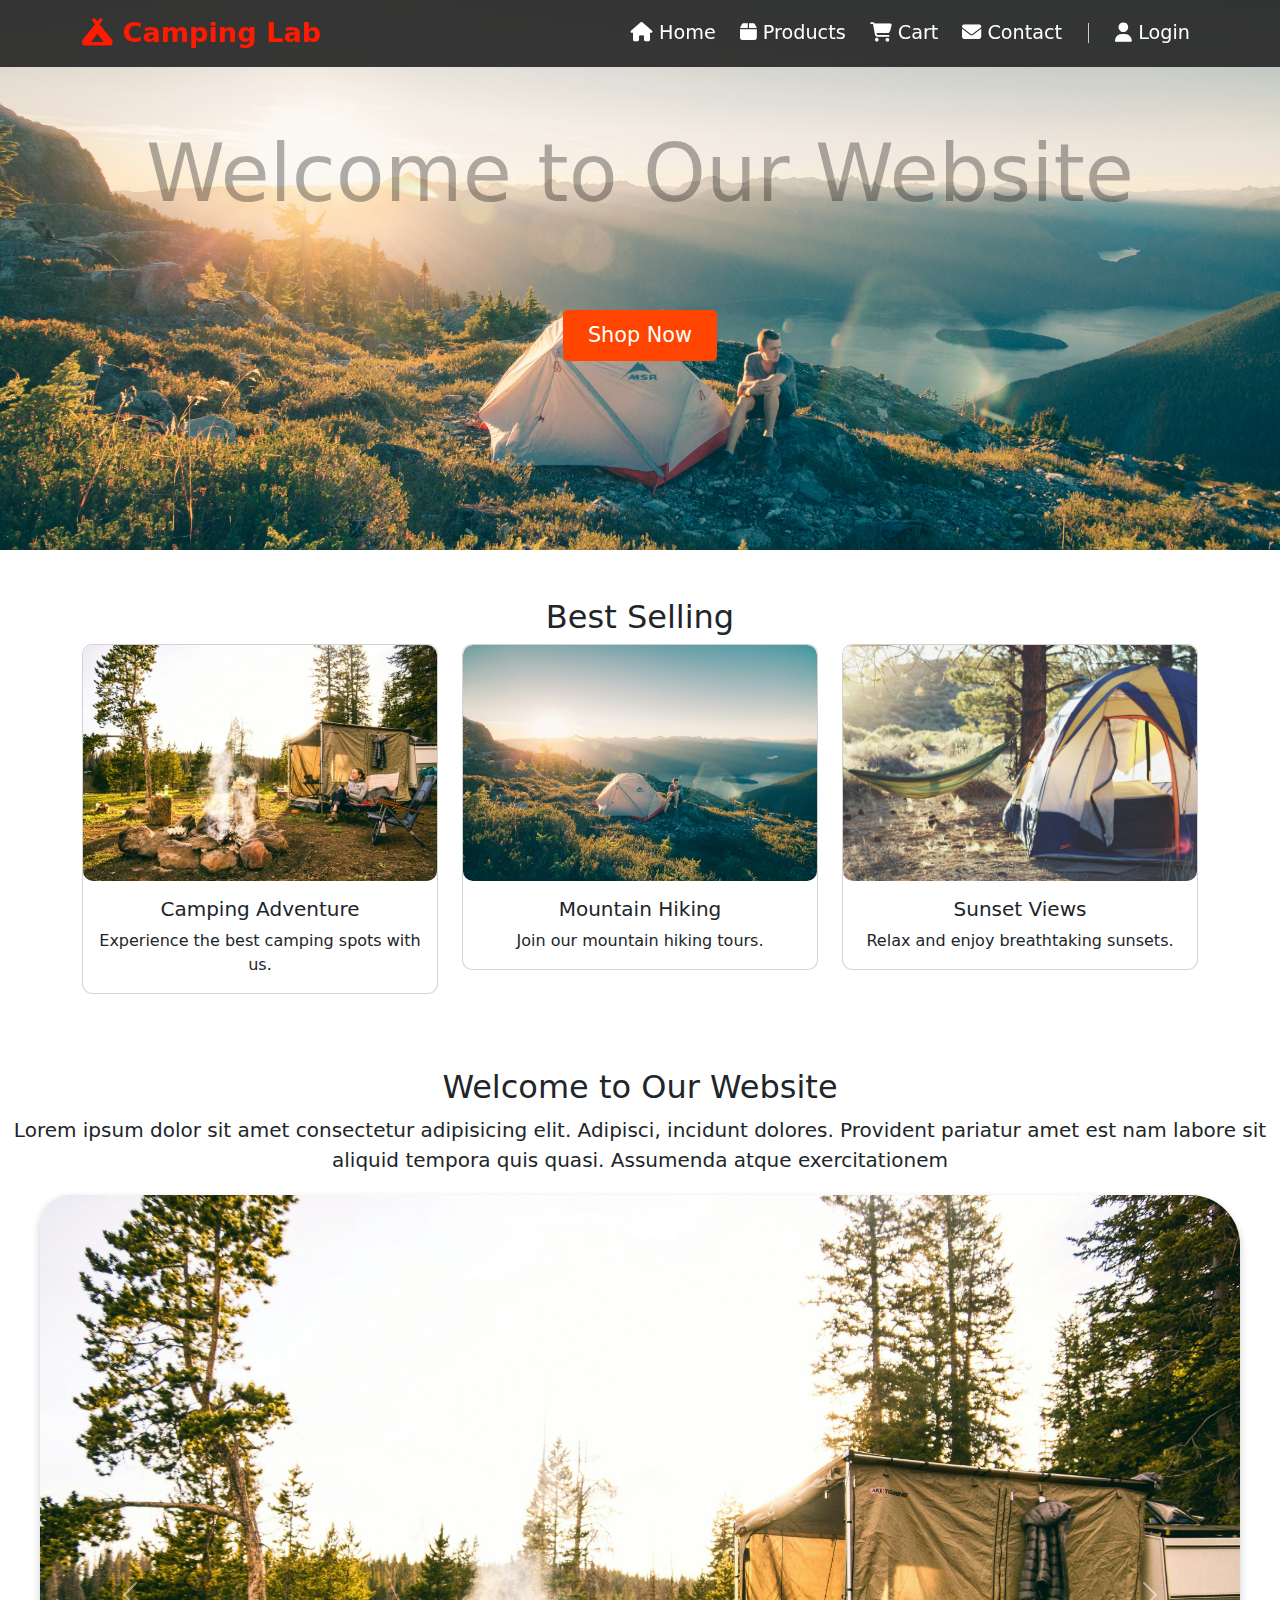
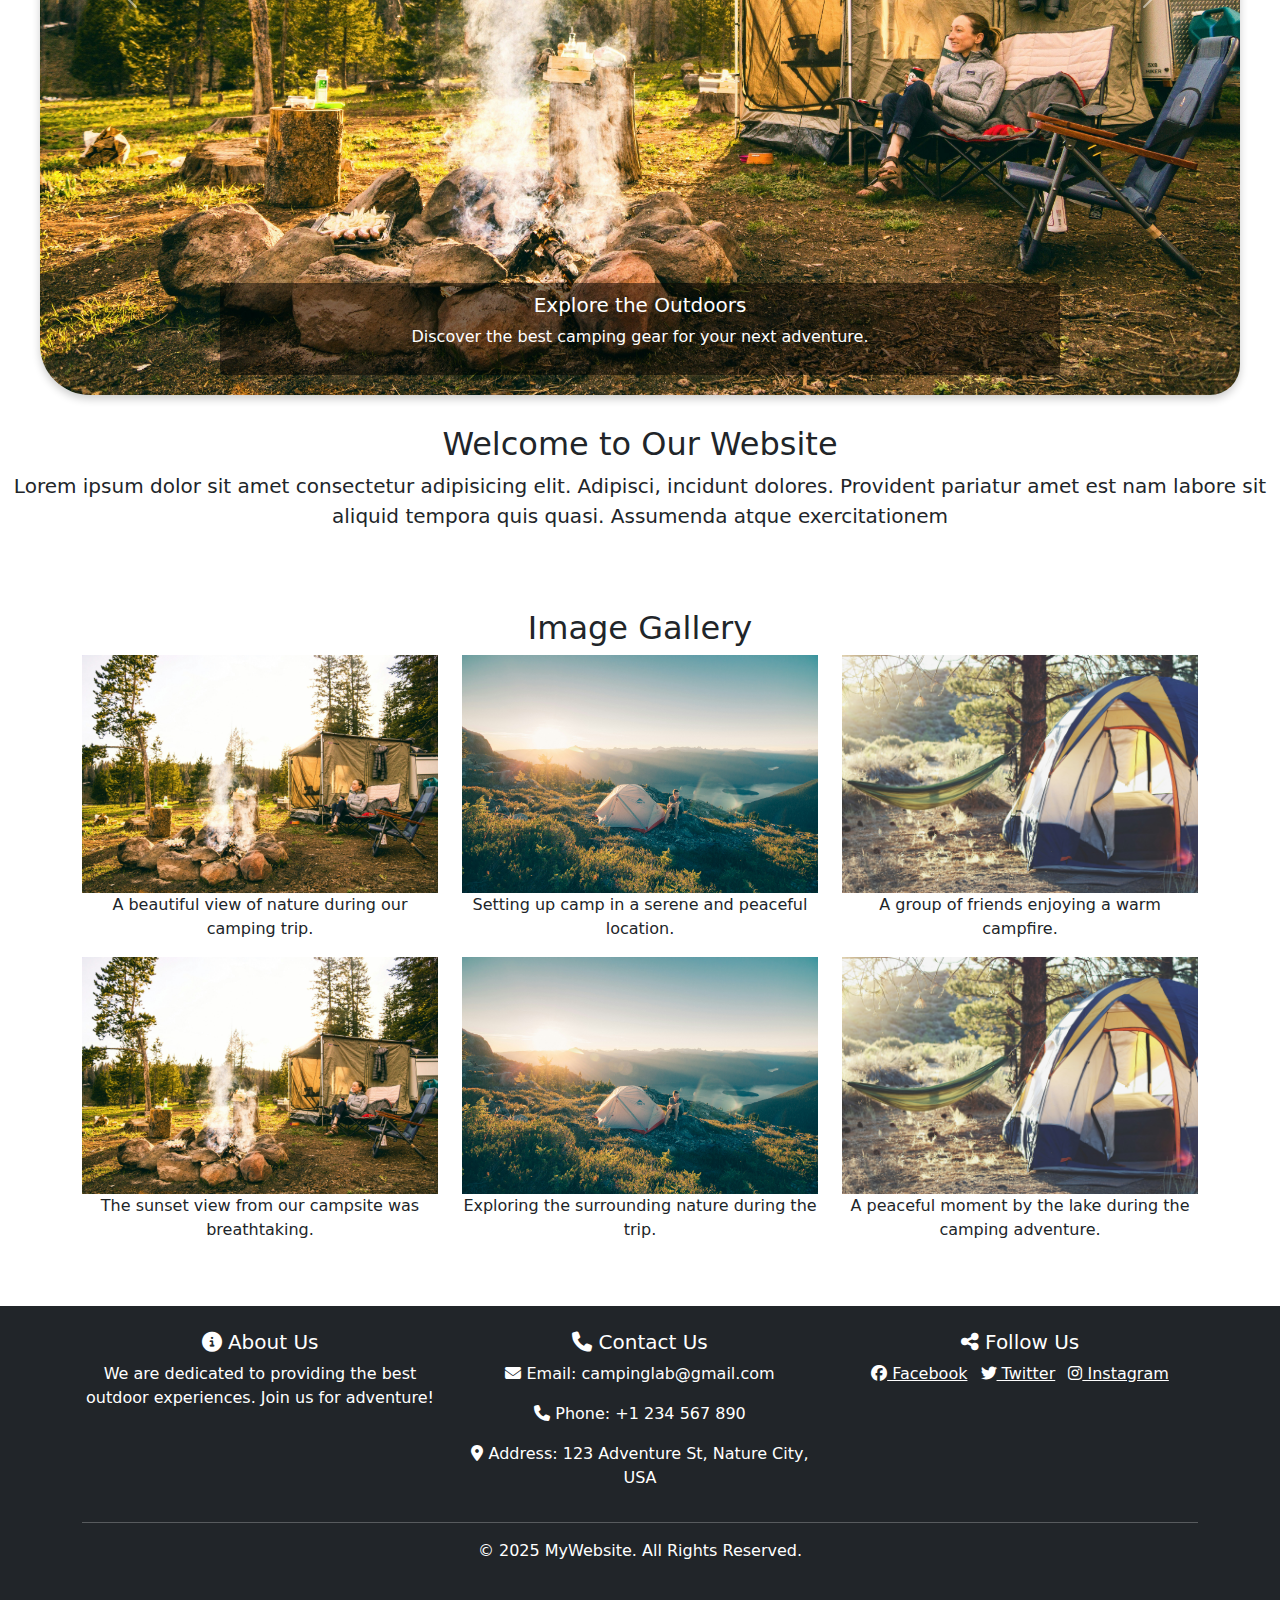
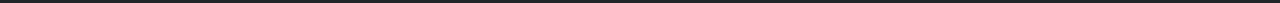
<file: index.html>
<!DOCTYPE html>
<html lang="en">
<head>
    <meta charset="UTF-8">
    <meta name="viewport" content="width=device-width, initial-scale=1">
    <title>Home Page</title>
    <link rel="stylesheet" href="bootstrap/css/bootstrap.min.css">
    <link rel="stylesheet" href="bootstrap/css/all.min.css">
    <link rel="stylesheet" href="bootstrap/css/index.css">
    <link rel="stylesheet" href="https://cdnjs.cloudflare.com/ajax/libs/font-awesome/6.5.1/css/all.min.css">
    <script src="bootstrap/js/bootstrap.bundle.js" defer></script>


       <style>
        .intro-section 
        /* linear-gradient(rgba(0, 0, 0, 0.1), rgba(0, 0, 0, 0.1)), */
        {
        background: url('img/Camping2.jpg') center/cover no-repeat;
        }
       </style>

</head>
<body>
    <!-- Navbar -->
    <nav class="navbar navbar-expand-md navbar-dark fixed-top">
        <div class="container">
            <a href="#" class="navbar-brand"><i class="fa-solid fa-campground"></i> Camping Lab</a>
            <button class="navbar-toggler" type="button" data-bs-toggle="collapse" data-bs-target="#navbarNav">
                <span class="navbar-toggler-icon"></span>
            </button>
            <div class="collapse navbar-collapse" id="navbarNav">
                <ul class="navbar-nav ms-auto">
                    <li class="nav-item"><a class="nav-link me-2" href="#"><i class="fa-solid fa-home"></i> Home</a></li>
                    <li class="nav-item"><a class="nav-link me-2" href="#products"><i class="fa-solid fa-box"></i> Products</a></li>
                    <li class="nav-item"><a class="nav-link me-2" href="#carts"><i class="fa-solid fa-shopping-cart"></i> Cart</a></li>
                    <li class="nav-item"><a class="nav-link me-2" href="#contact"><i class="fa-solid fa-envelope"></i> Contact</a></li>


                      <!-- Vertical Line -->
  <div class="vertical-line"></div>
  <li class="nav-item">
    <a href="#" class="nav-link ms-2" data-bs-toggle="modal" data-bs-target="#authModal">
        <i class="fa-solid fa-user "></i> Login</a>
  </li>
                </ul>
            </div>
        </div>
    </nav>


    <!-- Login & Sign Up Modal -->
    <div class="modal fade" id="authModal" tabindex="-1" aria-labelledby="authModalLabel" aria-hidden="true">
        <div class="modal-dialog">
            <div class="modal-content">
                <div class="modal-header">
                    <h5 class="modal-title" id="authModalLabel">Welcome</h5>
                    <button type="button" class="btn-close" data-bs-dismiss="modal" aria-label="Close"></button>
                </div>
                <div class="modal-body">
                    
                    <!-- Tabs -->
                    <ul class="nav nav-tabs mb-3" id="authTabs">
                        <li class="nav-item">
                            <a class="nav-link active" id="login-tab" data-bs-toggle="tab" href="#login">Login</a>
                        </li>
                        <li class="nav-item">
                            <a class="nav-link" id="signup-tab" data-bs-toggle="tab" href="#signup">Sign Up</a>
                        </li>
                    </ul>
    
                    <div class="tab-content">
                        <!-- Login Form -->
                        <div class="tab-pane fade show active" id="login">
                            <form>
                                <div class="mb-3">
                                    <label for="loginEmail" class="form-label">Email Address</label>
                                    <input type="email" class="form-control" id="loginEmail" required>
                                </div>
                                <div class="mb-3">
                                    <label for="loginPassword" class="form-label">Password</label>
                                    <input type="password" class="form-control" id="loginPassword" required>
                                </div>
                                <button type="submit" class="btn btn-primary w-100">Login</button>
                            </form>
                        </div>
    
                        <!-- Sign Up Form -->
                        <div class="tab-pane fade" id="signup">
                            <form>
                                <div class="mb-3">
                                    <label for="signupName" class="form-label">Full Name</label>
                                    <input type="text" class="form-control" id="signupName" required>
                                </div>
                                <div class="mb-3">
                                    <label for="signupEmail" class="form-label">Email Address</label>
                                    <input type="email" class="form-control" id="signupEmail" required>
                                </div>
                                <div class="mb-3">
                                    <label for="signupPassword" class="form-label">Password</label>
                                    <input type="password" class="form-control" id="signupPassword" required>
                                </div>
                                <button type="submit" class="btn btn-success w-100">Sign Up</button>
                            </form>
                        </div>
                    </div>
                </div>
            </div>
        </div>
    </div>
    

   <!-- Intro Section -->
    <section class="intro-section">
            <div class="container">
                <h2 class="display-1 mt-3">Welcome to Our Website</h2>
                <a href="product.html" class="shop-now-btn">Shop Now</a>
                <!-- <p class="lead">We bring you the best experience with our modern and responsive design.</p> -->
            </div>
    </section>

  
    
     <!-- Image Gallery with Cards -->
     <section id="gallery" class="py-5 text-center">
        <div class="container">
            <h2>Best Selling</h2>
            <div class="row gallery">
                <div class="col-md-4 mb-3">
                    <div class="card">
                        <img src="img/Camping1.jpg" alt="Gallery 1" class="card-img-top">
                        <div class="card-body">
                            <h5 class="card-title">Camping Adventure</h5>
                            <p class="card-text">Experience the best camping spots with us.</p>
                        </div>
                    </div>
                </div>
                <div class="col-md-4 mb-3">
                    <div class="card">
                        <img src="img/Camping2.jpg" alt="Gallery 2" class="card-img-top">
                        <div class="card-body">
                            <h5 class="card-title">Mountain Hiking</h5>
                            <p class="card-text">Join our mountain hiking tours.</p>
                        </div>
                    </div>
                </div>
                <div class="col-md-4 mb-3">
                    <div class="card">
                        <img src="img/Camping3.jpg" alt="Gallery 3" class="card-img-top">
                        <div class="card-body">
                            <h5 class="card-title">Sunset Views</h5>
                            <p class="card-text">Relax and enjoy breathtaking sunsets.</p>
                        </div>
                    </div>
                </div>
            </div>
        </div>
    </section>

     <!-- Paragrap -->
     <div class="container1">
        <h2>Welcome to Our Website</h2>
        <p class="lead">Lorem ipsum dolor sit amet consectetur adipisicing elit. Adipisci, incidunt dolores. Provident pariatur amet est nam labore sit aliquid tempora quis quasi. Assumenda atque exercitationem </p>
    </div>
    
    <!-- Slideshow -->
    <div id="carouselExample" class="carousel slide" data-bs-ride="carousel">
        <div class="carousel-inner">
          <div class="carousel-item active">
            <img src="img/Camping1.jpg" class="d-block w-100" alt="Slide 1">
            <div class="carousel-caption d-none d-md-block">
              <h5>Explore the Outdoors</h5>
              <p>Discover the best camping gear for your next adventure.</p>
            </div>
          </div>
          <div class="carousel-item">
            <img src="img/Camping2.jpg" class="d-block w-100" alt="Slide 2">
            <div class="carousel-caption d-none d-md-block">
              <h5>Quality Camping Gear</h5>
              <p>Shop our exclusive collection of camping essentials.</p>
            </div>
          </div>
          <div class="carousel-item">
            <img src="img/Camping3.jpg" class="d-block w-100" alt="Slide 3">
            <div class="carousel-caption d-none d-md-block">
              <h5>Adventure Awaits</h5>
              <p>Get ready for your next outdoor journey with us.</p>
            </div>
          </div>
        </div>
    
        <button class="carousel-control-prev" type="button" data-bs-target="#carouselExample" data-bs-slide="prev">
          <span class="carousel-control-prev-icon" aria-hidden="true"></span>
          <span class="visually-hidden">Previous</span>
        </button>
    
        <button class="carousel-control-next" type="button" data-bs-target="#carouselExample" data-bs-slide="next">
          <span class="carousel-control-next-icon" aria-hidden="true"></span>
          <span class="visually-hidden">Next</span>
        </button>
      </div>

       <!-- Paragrap -->
     <div class="container2">
        <h2>Welcome to Our Website</h2>
        <p class="lead">Lorem ipsum dolor sit amet consectetur adipisicing elit. Adipisci, incidunt dolores. Provident pariatur amet est nam labore sit aliquid tempora quis quasi. Assumenda atque exercitationem </p>
    </div>
    
        <!-- Image Gallery -->
    <section id="gallery" class="py-5 text-center">
        <div class="container">
            <h2>Image Gallery</h2>
            <div class="row">
                <div class="col-md-4 gallery-item">
                    <img src="img/Camping1.jpg" alt="Gallery 1" class="img-fluid">
                    <p>A beautiful view of nature during our camping trip.</p>
                </div>
                <div class="col-md-4 gallery-item">
                    <img src="img/Camping2.jpg" alt="Gallery 2" class="img-fluid">
                    <p>Setting up camp in a serene and peaceful location.</p>
                </div>
                <div class="col-md-4 gallery-item">
                    <img src="img/Camping3.jpg" alt="Gallery 3" class="img-fluid">
                    <p>A group of friends enjoying a warm campfire.</p>
                </div>

                <div class="col-md-4 gallery-item">
                    <img src="img/Camping1.jpg" alt="Gallery 1" class="img-fluid">
                    <p>The sunset view from our campsite was breathtaking.</p>
                </div>
                <div class="col-md-4 gallery-item">
                    <img src="img/Camping2.jpg" alt="Gallery 2" class="img-fluid">
                    <p>Exploring the surrounding nature during the trip.</p>
                </div>
                <div class="col-md-4 gallery-item">
                    <img src="img/Camping3.jpg" alt="Gallery 3" class="img-fluid">
                    <p>A peaceful moment by the lake during the camping adventure.</p>
                </div>
            </div>
        </div>
    </section>
    
    
    <!-- Footer -->
    <footer class="bg-dark text-white text-center py-4">
        <div class="container">
            <div class="row">
                <div class="col-md-4">
                    <h5><i class="fa-solid fa-info-circle"></i> About Us</h5>
                    <p>We are dedicated to providing the best outdoor experiences. Join us for adventure!</p>
                </div>
                <div class="col-md-4">
                    <h5><i class="fa-solid fa-phone"></i> Contact Us</h5>
                    <p><i class="fa-solid fa-envelope"></i> Email: campinglab@gmail.com</p>
                    <p><i class="fa-solid fa-phone"></i> Phone: +1 234 567 890</p>
                    <p><i class="fa-solid fa-map-marker-alt"></i> Address: 123 Adventure St, Nature City, USA</p>
                </div>
                <div class="col-md-4">
                    <h5><i class="fa-solid fa-share-nodes"></i> Follow Us</h5>
                    <a href="#" class="text-white me-2"><i class="fa-brands fa-facebook"></i> Facebook</a>
                    <a href="#" class="text-white me-2"><i class="fa-brands fa-twitter"></i> Twitter</a>
                    <a href="#" class="text-white"><i class="fa-brands fa-instagram"></i> Instagram</a>
                </div>
            </div>
            <hr>
            <p>&copy; 2025 MyWebsite. All Rights Reserved.</p>
        </div>
    </footer>
</body>
</html>
</file>
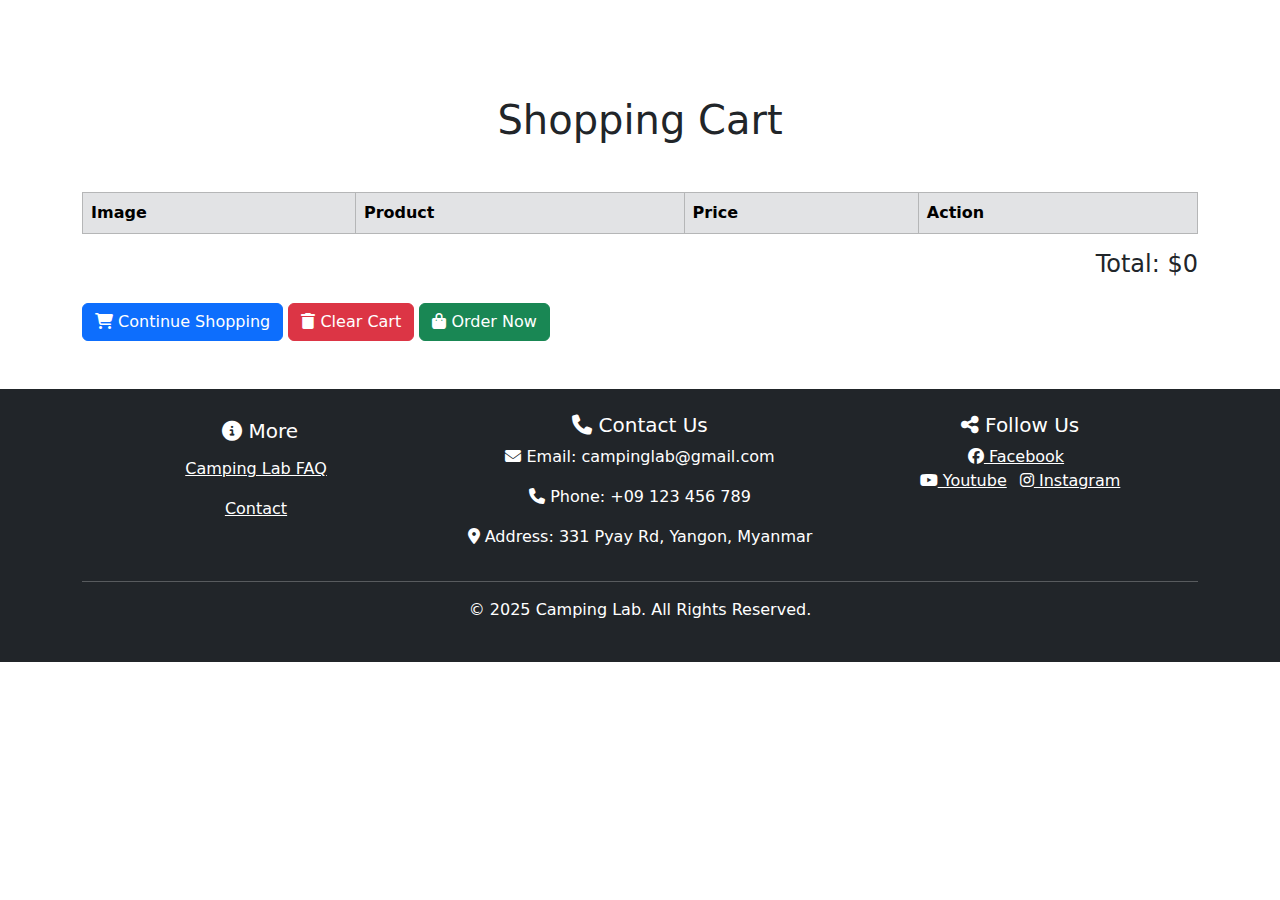
<file: cart.html>
<!DOCTYPE html>
<html lang="en">
<head>
    <meta charset="UTF-8">
    <meta name="viewport" content="width=device-width, initial-scale=1.0">
    <title>Cart</title>
    <link rel="stylesheet" href="bootstrap/css/bootstrap.min.css">
    <link rel="stylesheet" href="bootstrap/css/cart.css">
    <link rel="stylesheet" href="https://cdnjs.cloudflare.com/ajax/libs/font-awesome/6.5.1/css/all.min.css">
    <script src="bootstrap/js/bootstrap.bundle.min.js"></script>
    <script src="bootstrap/js/cart.js"></script>
</head>
<body>
    <nav class="navbar navbar-expand-md navbar-dark fixed-top">
        <div class="container">
            <a href="index.html" class="navbar-brand"><i class="fa-solid fa-campground"></i> Camping Lab</a>
            <button class="navbar-toggler" type="button" data-bs-toggle="collapse" data-bs-target="#navbarNav">
                <span class="navbar-toggler-icon"></span>
            </button>
            <div class="collapse navbar-collapse" id="navbarNav">
                <ul class="navbar-nav ms-auto">
                    <li class="nav-item"><a class="nav-link me-2" href="index.html"><i class="fa-solid fa-home"></i> Home</a></li>
                    <li class="nav-item dropdown">
                        <a href="product.html" class="nav-link dropdown-toggle" data-bs-toggle="dropdown"><i class="fa-solid fa-box"></i> Products</a> 
                        <div class="dropdown">
                            <ul class="dropdown-menu bg-secondary-subtle w-100" aria-labelledby="categoryDropdown">
                              <li><a class="dropdown-item " href="product.html">All</a></li>
                              <li><a class="dropdown-item " href="product.html#tent">Tents</a></li>
                              <li><a class="dropdown-item" href="product.html#clothing">Clothing</a></li>
                              <li><a class="dropdown-item" href="product.html#sleep">Sleeping & Bags</a></li>
                              <li><a class="dropdown-item" href="product.html#footwear">Footwear</a></li>
                              <li><a class="dropdown-item" href="product.html#other">Other</a></li>
                              <li><a class="dropdown-item " href="product.html#discount">Discount Items</a></li>
                            </ul>
                          </div>
                    </li>
                    <li class="nav-item"><a class="nav-link me-2" href="faq_contact.html#contact"><i class="fa-solid fa-envelope"></i> Contact</a></li>
                    <li class="nav-item">
                        <a href="#" class="nav-link me-2" data-bs-toggle="modal" data-bs-target="#authModal">
                            <i class="fa-solid fa-user "></i> Login</a>
                      </li>
                    


     


  <li class="nav-item"><a class="nav-link ms-3" href="cart.html" id="show-active"><span id="cart-badge" class="badge"></span><i class="fa-solid fa-shopping-cart"></i> </a></li>
                </ul>
            </div>
        </div>
    </nav>


    <!-- Login & Sign Up Modal -->
    <div class="modal fade" id="authModal" tabindex="-1" aria-labelledby="authModalLabel" aria-hidden="true">
        <div class="modal-dialog">
            <div class="modal-content">
                <div class="modal-header">
                    <h5 class="modal-title" id="authModalLabel">Welcome</h5>
                    <button type="button" class="btn-close" data-bs-dismiss="modal" aria-label="Close"></button>
                </div>
                <div class="modal-body">
                    
                    <!-- Tabs -->
                    <ul class="nav nav-tabs mb-3" id="authTabs">
                        <li class="nav-item">
                            <a class="nav-link active" id="login-tab" data-bs-toggle="tab" href="#login">Login</a>
                        </li>
                        <li class="nav-item">
                            <a class="nav-link" id="signup-tab" data-bs-toggle="tab" href="#signup">Sign Up</a>
                        </li>
                    </ul>
    
                    <div class="tab-content">
                        <!-- Login Form -->
                        <div class="tab-pane fade show active" id="login">
                            <form>
                                <div class="mb-3">
                                    <label for="loginEmail" class="form-label">Email Address</label>
                                    <input type="email" class="form-control" id="loginEmail" required>
                                </div>
                                <div class="mb-3">
                                    <label for="loginPassword" class="form-label">Password</label>
                                    <input type="password" class="form-control" id="loginPassword" required>
                                </div>
                                <button type="submit" class="btn btn-primary w-100">Login</button>
                            </form>
                        </div>
    
                        <!-- Sign Up Form -->
                        <div class="tab-pane fade" id="signup">
                            <form>
                                <div class="mb-3">
                                    <label for="signupName" class="form-label">Full Name</label>
                                    <input type="text" class="form-control" id="signupName" required>
                                </div>
                                <div class="mb-3">
                                    <label for="signupEmail" class="form-label">Email Address</label>
                                    <input type="email" class="form-control" id="signupEmail" required>
                                </div>
                                <div class="mb-3">
                                    <label for="signupPassword" class="form-label">Password</label>
                                    <input type="password" class="form-control" id="signupPassword" required>
                                </div>
                                <button type="submit" class="btn btn-success w-100">Sign Up</button>
                            </form>
                        </div>
                    </div>
                </div>
            </div>
        </div>
    </div>
    
    <div class="container py-5">
        <h1 class="text-center my-5">Shopping Cart</h1>
        <table class="table table-bordered mt-4">
            <thead class="table-secondary">
                <tr>
                    <th>Image</th>
                    <th>Product</th>
                    <th>Price</th>
                    <th>Action</th>
                </tr>
            </thead>
            <tbody id="cart-body"></tbody>
        </table>
        <h4 class="text-end">Total: <span id="total-price">$0</span></h4>
        <a href="product.html" class="btn btn-primary mt-3"><i class="fas fa-shopping-cart"></i> Continue Shopping</a>
        <button class="btn btn-danger mt-3" onclick="clearCart()"><i class="fas fa-trash"></i> Clear Cart</button>
        <button type="button" class="btn btn-success mt-3" onclick="showOrderModal()" data-bs-toggle="modal" data-bs-target="#orderModal">
            <i class="fas fa-shopping-bag"></i> Order Now
        </button>
        
        
        
    </div>

<!-- Order Now Modal -->
<div class="modal fade" id="orderModal" tabindex="-1" aria-labelledby="orderModalLabel" aria-hidden="true">
    <div class="modal-dialog modal-dialog-centered">
        <div class="modal-content">
            <div class="modal-header bg-primary text-white">
                <h5 class="modal-title" id="orderModalLabel">Confirm Your Order</h5>
                <button type="button" class="btn-close" data-bs-dismiss="modal" aria-label="Close"></button>
            </div>
            <div class="modal-body text-center">
                <i class="fas fa-shopping-cart fa-3x text-primary"></i>
                <p class="mt-3">Are you sure you want to place this order?</p>
            </div>
            <div class="modal-footer d-flex justify-content-between">
                <button type="button" class="btn btn-outline-secondary" data-bs-dismiss="modal">Cancel</button>
                <button type="button" class="btn btn-success" id="confirmOrderBtn">
                    <i class="fas fa-check-circle"></i> Confirm Order
                </button>
            </div>
        </div>
    </div>
</div>



    <!-- footer -->
<footer class="bg-dark text-white text-center py-4">
        <div class="container">
            <div class="row">
                <div class="col-md-4">
                    <h5><i class="fa-solid fa-info-circle py-2"></i> More</h5>
                    <p><a href="faq_contact.html#faq" class="text-white me-2"  id="linehide">Camping Lab FAQ</a></p>
                    <p><a href="faq_contact.html#contact" class="text-white me-2"  id="linehide">Contact</a></p>
                </div>
                <div class="col-md-4">
                    <h5><i class="fa-solid fa-phone"></i> Contact Us</h5>
                    <p><i class="fa-solid fa-envelope"></i> Email: campinglab@gmail.com</p>
                    <p><i class="fa-solid fa-phone"></i> Phone: +09 123 456 789</p>
                    <p><i class="fa-solid fa-map-marker-alt"></i> Address: 331 Pyay Rd, Yangon, Myanmar</p>
                </div>
                <div class="col-md-4">
                    <h5><i class="fa-solid fa-share-nodes"></i> Follow Us</h5>
                    <a href="#" class="text-white me-2" target="_blank"><i class="fa-brands fa-facebook"></i> Facebook</a><br>
                    <a href="#" class="text-white me-2" target="_blank"><i class="fa-brands fa-youtube"></i> Youtube</a>
                    <a href="#" class="text-white" target="_blank"><i class="fa-brands fa-instagram"></i> Instagram</a>
                </div>
            </div>
            <hr>
            <p class="foottext">&copy; 2025 Camping Lab. All Rights Reserved.</p>
        </div>
</footer> 
</body>
</html>
</file>
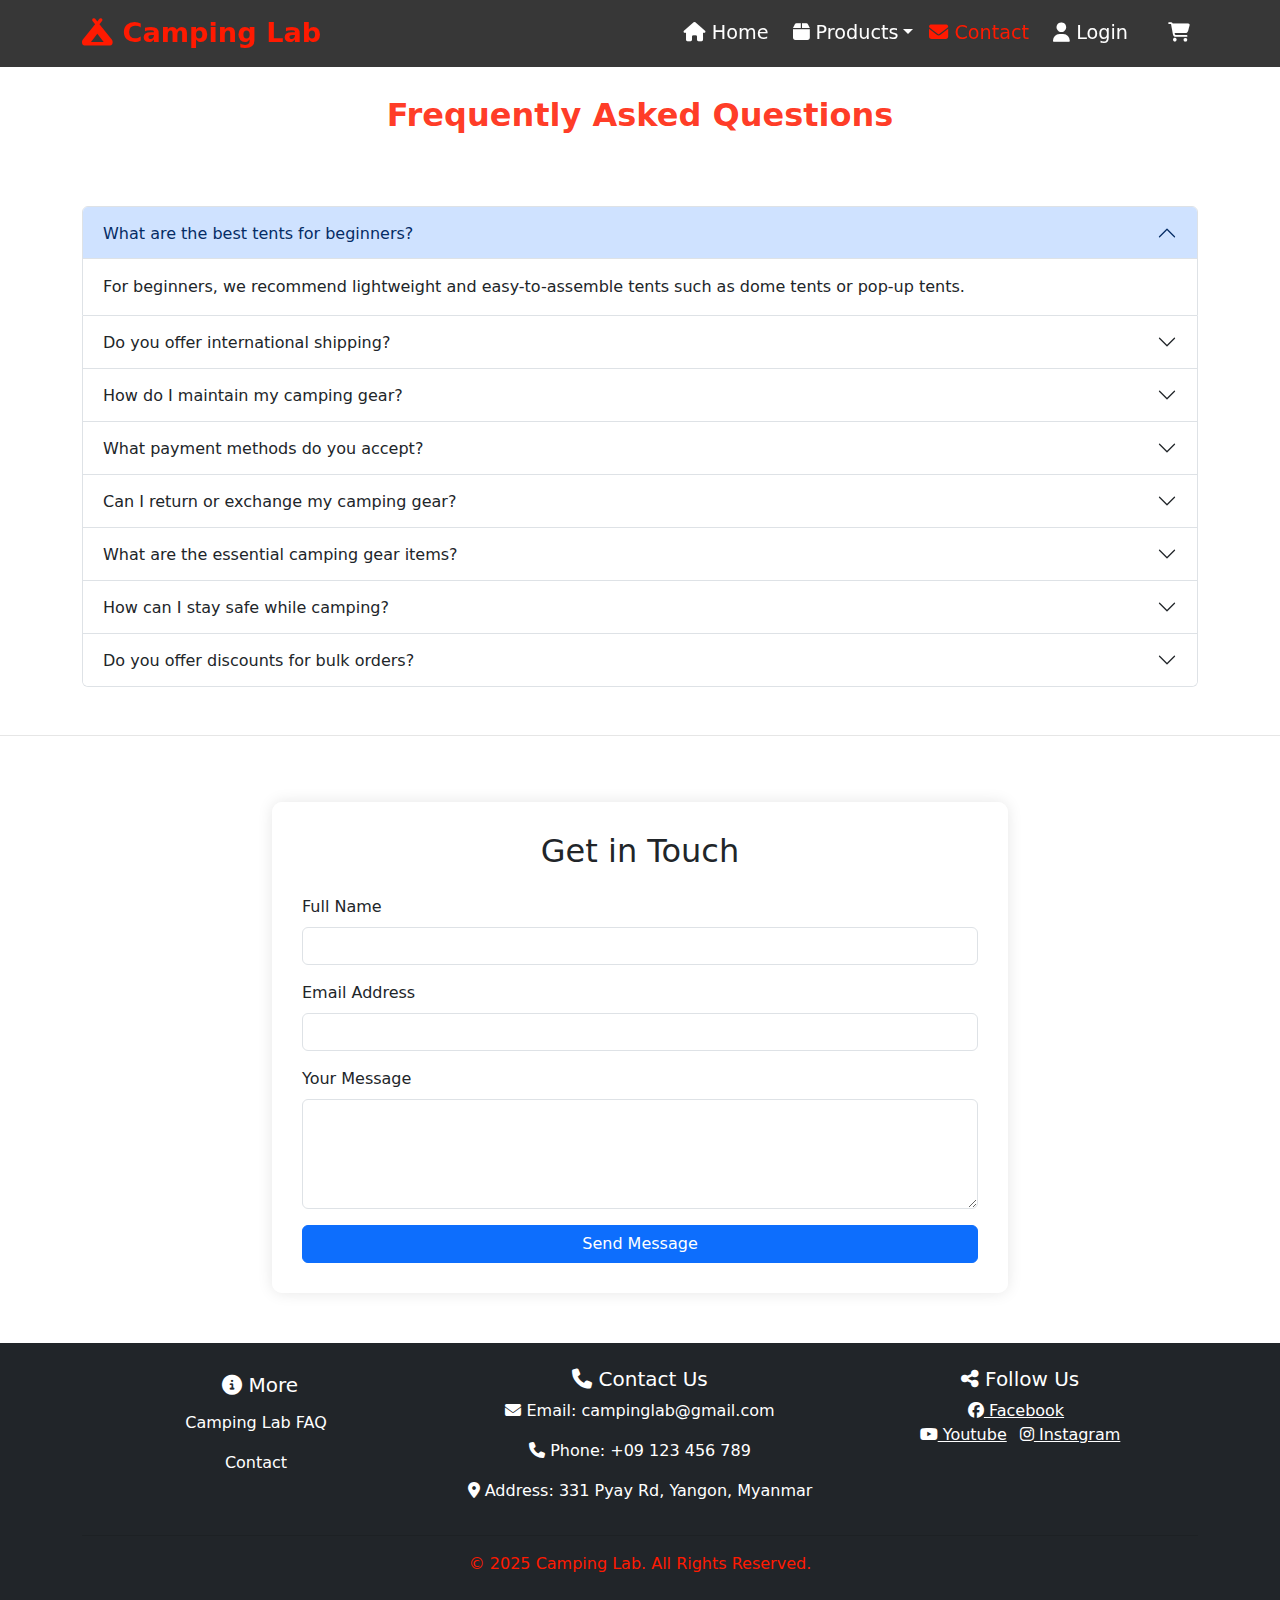
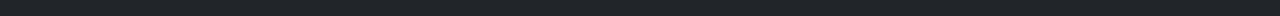
<file: faq_contact.html>
<!DOCTYPE html>
<html lang="en">
<head>
    <meta charset="UTF-8">
    <meta name="viewport" content="width=device-width, initial-scale=1.0">
    <title>FAQ & Contact Us</title>
    <link rel="stylesheet" href="bootstrap/css/bootstrap.min.css">
    <link rel="stylesheet" href="bootstrap/css/faq_contact.css">
    <link rel="stylesheet" href="https://cdnjs.cloudflare.com/ajax/libs/font-awesome/6.5.1/css/all.min.css">
    <script src="bootstrap/js/bootstrap.bundle.min.js" defer></script>
</head>
<body>

       <!-- Navbar -->
       <nav class="navbar navbar-expand-md navbar-dark fixed-top">
        <div class="container">
            <a href="index.html" class="navbar-brand"><i class="fa-solid fa-campground"></i> Camping Lab</a>
            <button class="navbar-toggler" type="button" data-bs-toggle="collapse" data-bs-target="#navbarNav">
                <span class="navbar-toggler-icon"></span>
            </button>
            <div class="collapse navbar-collapse" id="navbarNav">
                <ul class="navbar-nav ms-auto">
                    <li class="nav-item"><a class="nav-link me-2" href="index.html"><i class="fa-solid fa-home"></i> Home</a></li>
                    <li class="nav-item dropdown">
                        <a href="#" class="nav-link dropdown-toggle" data-bs-toggle="dropdown"><i class="fa-solid fa-box"></i> Products</a> 
                        <div class="dropdown">
                            <ul class="dropdown-menu bg-secondary-subtle w-100" aria-labelledby="categoryDropdown">
                              <li><a class="dropdown-item " href="product.html">All</a></li>
                              <li><a class="dropdown-item " href="product.html#tent">Tents</a></li>
                              <li><a class="dropdown-item" href="product.html#clothing">Clothing</a></li>
                              <li><a class="dropdown-item" href="product.html#sleep">Sleeping & Bags</a></li>
                              <li><a class="dropdown-item" href="product.html#footwear">Footwear</a></li>
                              <li><a class="dropdown-item" href="product.html#other">Other</a></li>
                              <li><a class="dropdown-item " href="product.html#discount">Discount Items</a></li>
                            </ul>
                          </div>
                    </li>
                    <li class="nav-item"><a class="nav-link me-2" href="#" id="show-active"><i class="fa-solid fa-envelope"></i> Contact</a></li>
                    <li class="nav-item">
                        <a href="#" class="nav-link me-2" data-bs-toggle="modal" data-bs-target="#authModal">
                            <i class="fa-solid fa-user "></i> Login</a>
                      </li>
                    


     


  <li class="nav-item"><a class="nav-link ms-3" href="cart.html"><span id="cart-badge" class="badge"></span><i class="fa-solid fa-shopping-cart"></i> </a></li>
                </ul>
            </div>
        </div>
    </nav>


    <!-- Login & Sign Up Modal -->
    <div class="modal fade" id="authModal" tabindex="-1" aria-labelledby="authModalLabel" aria-hidden="true">
        <div class="modal-dialog">
            <div class="modal-content">
                <div class="modal-header">
                    <h5 class="modal-title" id="authModalLabel">Welcome</h5>
                    <button type="button" class="btn-close" data-bs-dismiss="modal" aria-label="Close"></button>
                </div>
                <div class="modal-body">
                    
                    <!-- Tabs -->
                    <ul class="nav nav-tabs mb-3" id="authTabs">
                        <li class="nav-item">
                            <a class="nav-link active" id="login-tab" data-bs-toggle="tab" href="#login">Login</a>
                        </li>
                        <li class="nav-item">
                            <a class="nav-link" id="signup-tab" data-bs-toggle="tab" href="#signup">Sign Up</a>
                        </li>
                    </ul>
    
                    <div class="tab-content">
                        <!-- Login Form -->
                        <div class="tab-pane fade show active" id="login">
                            <form>
                                <div class="mb-3">
                                    <label for="loginEmail" class="form-label">Email Address</label>
                                    <input type="email" class="form-control" id="loginEmail" required>
                                </div>
                                <div class="mb-3">
                                    <label for="loginPassword" class="form-label">Password</label>
                                    <input type="password" class="form-control" id="loginPassword" required>
                                </div>
                                <button type="submit" class="btn btn-primary w-100">Login</button>
                            </form>
                        </div>
    
                        <!-- Sign Up Form -->
                        <div class="tab-pane fade" id="signup">
                            <form>
                                <div class="mb-3">
                                    <label for="signupName" class="form-label">Full Name</label>
                                    <input type="text" class="form-control" id="signupName" required>
                                </div>
                                <div class="mb-3">
                                    <label for="signupEmail" class="form-label">Email Address</label>
                                    <input type="email" class="form-control" id="signupEmail" required>
                                </div>
                                <div class="mb-3">
                                    <label for="signupPassword" class="form-label">Password</label>
                                    <input type="password" class="form-control" id="signupPassword" required>
                                </div>
                                <button type="submit" class="btn btn-success w-100">Sign Up</button>
                            </form>
                        </div>
                    </div>
                </div>
            </div>
        </div>
    </div>   

    
   

<!-- FAQ -->
    <div class="container mt-5 mb-5" >
        <h2 class="text-center mb-4 py-5" id="heading" id="faq">Frequently Asked Questions</h2>
        <div class="accordion" id="faqAccordion">
            
            <div class="accordion-item">
                <h2 class="accordion-header" id="headingOne">
                    <button class="accordion-button" type="button" data-bs-toggle="collapse" data-bs-target="#collapseOne" aria-expanded="true" aria-controls="collapseOne">
                        What are the best tents for beginners?
                    </button>
                </h2>
                <div id="collapseOne" class="accordion-collapse collapse show" aria-labelledby="headingOne" data-bs-parent="#faqAccordion">
                    <div class="accordion-body">
                        For beginners, we recommend lightweight and easy-to-assemble tents such as dome tents or pop-up tents.
                    </div>
                </div>
            </div>
            
            <div class="accordion-item">
                <h2 class="accordion-header" id="headingTwo">
                    <button class="accordion-button collapsed" type="button" data-bs-toggle="collapse" data-bs-target="#collapseTwo" aria-expanded="false" aria-controls="collapseTwo">
                        Do you offer international shipping?
                    </button>
                </h2>
                <div id="collapseTwo" class="accordion-collapse collapse" aria-labelledby="headingTwo" data-bs-parent="#faqAccordion">
                    <div class="accordion-body">
                        Yes, we ship to many countries worldwide. Please check our shipping policy for more details.
                    </div>
                </div>
            </div>
            
            <div class="accordion-item">
                <h2 class="accordion-header" id="headingThree">
                    <button class="accordion-button collapsed" type="button" data-bs-toggle="collapse" data-bs-target="#collapseThree" aria-expanded="false" aria-controls="collapseThree">
                        How do I maintain my camping gear?
                    </button>
                </h2>
                <div id="collapseThree" class="accordion-collapse collapse" aria-labelledby="headingThree" data-bs-parent="#faqAccordion">
                    <div class="accordion-body">
                        Clean your gear after each use, store it in a dry place, and follow the manufacturer’s care instructions to extend its lifespan.
                    </div>
                </div>
            </div>
            
            <div class="accordion-item">
                <h2 class="accordion-header" id="headingFour">
                    <button class="accordion-button collapsed" type="button" data-bs-toggle="collapse" data-bs-target="#collapseFour" aria-expanded="false" aria-controls="collapseFour">
                        What payment methods do you accept?
                    </button>
                </h2>
                <div id="collapseFour" class="accordion-collapse collapse" aria-labelledby="headingFour" data-bs-parent="#faqAccordion">
                    <div class="accordion-body">
                        We accept major credit cards, PayPal, and other secure payment methods. Check our payment options for more details.
                    </div>
                </div>
            </div>
            
            <div class="accordion-item">
                <h2 class="accordion-header" id="headingFive">
                    <button class="accordion-button collapsed" type="button" data-bs-toggle="collapse" data-bs-target="#collapseFive" aria-expanded="false" aria-controls="collapseFive">
                        Can I return or exchange my camping gear?
                    </button>
                </h2>
                <div id="collapseFive" class="accordion-collapse collapse" aria-labelledby="headingFive" data-bs-parent="#faqAccordion">
                    <div class="accordion-body">
                        Yes, we offer a hassle-free return and exchange policy. Please refer to our return policy for more details.
                    </div>
                </div>
            </div>
            <div class="accordion-item">
                <h2 class="accordion-header" id="headingSix">
                    <button class="accordion-button collapsed" type="button" data-bs-toggle="collapse" data-bs-target="#collapseSix" aria-expanded="false" aria-controls="collapseSix">
                        What are the essential camping gear items?
                    </button>
                </h2>
                <div id="collapseSix" class="accordion-collapse collapse" aria-labelledby="headingSix" data-bs-parent="#faqAccordion">
                    <div class="accordion-body">
                        Essential camping gear includes a tent, sleeping bag, backpack, cooking supplies, first aid kit, flashlight, and weather-appropriate clothing.
                    </div>
                </div>
            </div>
            
            <div class="accordion-item">
                <h2 class="accordion-header" id="headingSeven">
                    <button class="accordion-button collapsed" type="button" data-bs-toggle="collapse" data-bs-target="#collapseSeven" aria-expanded="false" aria-controls="collapseSeven">
                        How can I stay safe while camping?
                    </button>
                </h2>
                <div id="collapseSeven" class="accordion-collapse collapse" aria-labelledby="headingSeven" data-bs-parent="#faqAccordion">
                    <div class="accordion-body">
                        Stay safe by informing someone about your trip, carrying a first aid kit, being aware of wildlife, staying hydrated, and following campsite regulations.
                    </div>
                </div>
            </div>
            
            <div class="accordion-item">
                <h2 class="accordion-header" id="headingEight">
                    <button class="accordion-button collapsed" type="button" data-bs-toggle="collapse" data-bs-target="#collapseEight" aria-expanded="false" aria-controls="collapseEight">
                        Do you offer discounts for bulk orders?
                    </button>
                </h2>
                <div id="collapseEight" class="accordion-collapse collapse" aria-labelledby="headingEight" data-bs-parent="#faqAccordion">
                    <div class="accordion-body">
                        Yes, we offer discounts for bulk purchases. Contact our support team for pricing and special offers.
                    </div>
                </div>
            </div>           
        </div>
    </div><hr>


<!-- Form -->
        <section class="contact-section" id="contact">
            <div class="container">
                <div class="row justify-content-center">
                    <div class="col-md-8">
                        <div class="contact-card">
                            <h2 class="text-center mb-4">Get in Touch</h2>
                            <form>
                                <div class="mb-3">
                                    <label for="name" class="form-label">Full Name</label>
                                    <input type="text" class="form-control" id="name" required>
                                </div>
                                <div class="mb-3">
                                    <label for="email" class="form-label">Email Address</label>
                                    <input type="email" class="form-control" id="email" required>
                                </div>
                                <div class="mb-3">
                                    <label for="message" class="form-label">Your Message</label>
                                    <textarea class="form-control" id="message" rows="4" required></textarea>
                                </div>
                            <button type="submit" class="btn btn-primary w-100">Send Message</button>
                            </form>
                        </div>
                    </div>
                </div>
            </div>
        </section>

       
  <!-- Footer -->
  <footer class="bg-dark text-white text-center py-4">
    <div class="container">
        <div class="row">
            <div class="col-md-4">
                <h5><i class="fa-solid fa-info-circle py-2"></i> More</h5>
                <p><a href="#" class="text-white me-2"  id="linehide">Camping Lab FAQ</a></p>
                <p><a href="faq_contact.html#contact" class="text-white me-2"  id="linehide">Contact</a></p>
            </div>
            <div class="col-md-4">
                <h5><i class="fa-solid fa-phone"></i> Contact Us</h5>
                <p><i class="fa-solid fa-envelope"></i> Email: campinglab@gmail.com</p>
                <p><i class="fa-solid fa-phone"></i> Phone: +09 123 456 789</p>
                <p><i class="fa-solid fa-map-marker-alt"></i> Address: 331 Pyay Rd, Yangon, Myanmar</p>
            </div>
            <div class="col-md-4">
                <h5><i class="fa-solid fa-share-nodes"></i> Follow Us</h5>
                <a href="#" class="text-white me-2" target="_blank"><i class="fa-brands fa-facebook" ></i> Facebook</a><br>
                <a href="#" class="text-white me-2" target="_blank"><i class="fa-brands fa-youtube"></i> Youtube</a>
                <a href="#" class="text-white" target="_blank"><i class="fa-brands fa-instagram"></i> Instagram</a>
            </div>
        </div>
        <hr>
        <p class="foottext">&copy; 2025 Camping Lab. All Rights Reserved.</p>
    </div>
</footer>
</body>
</html>
</file>
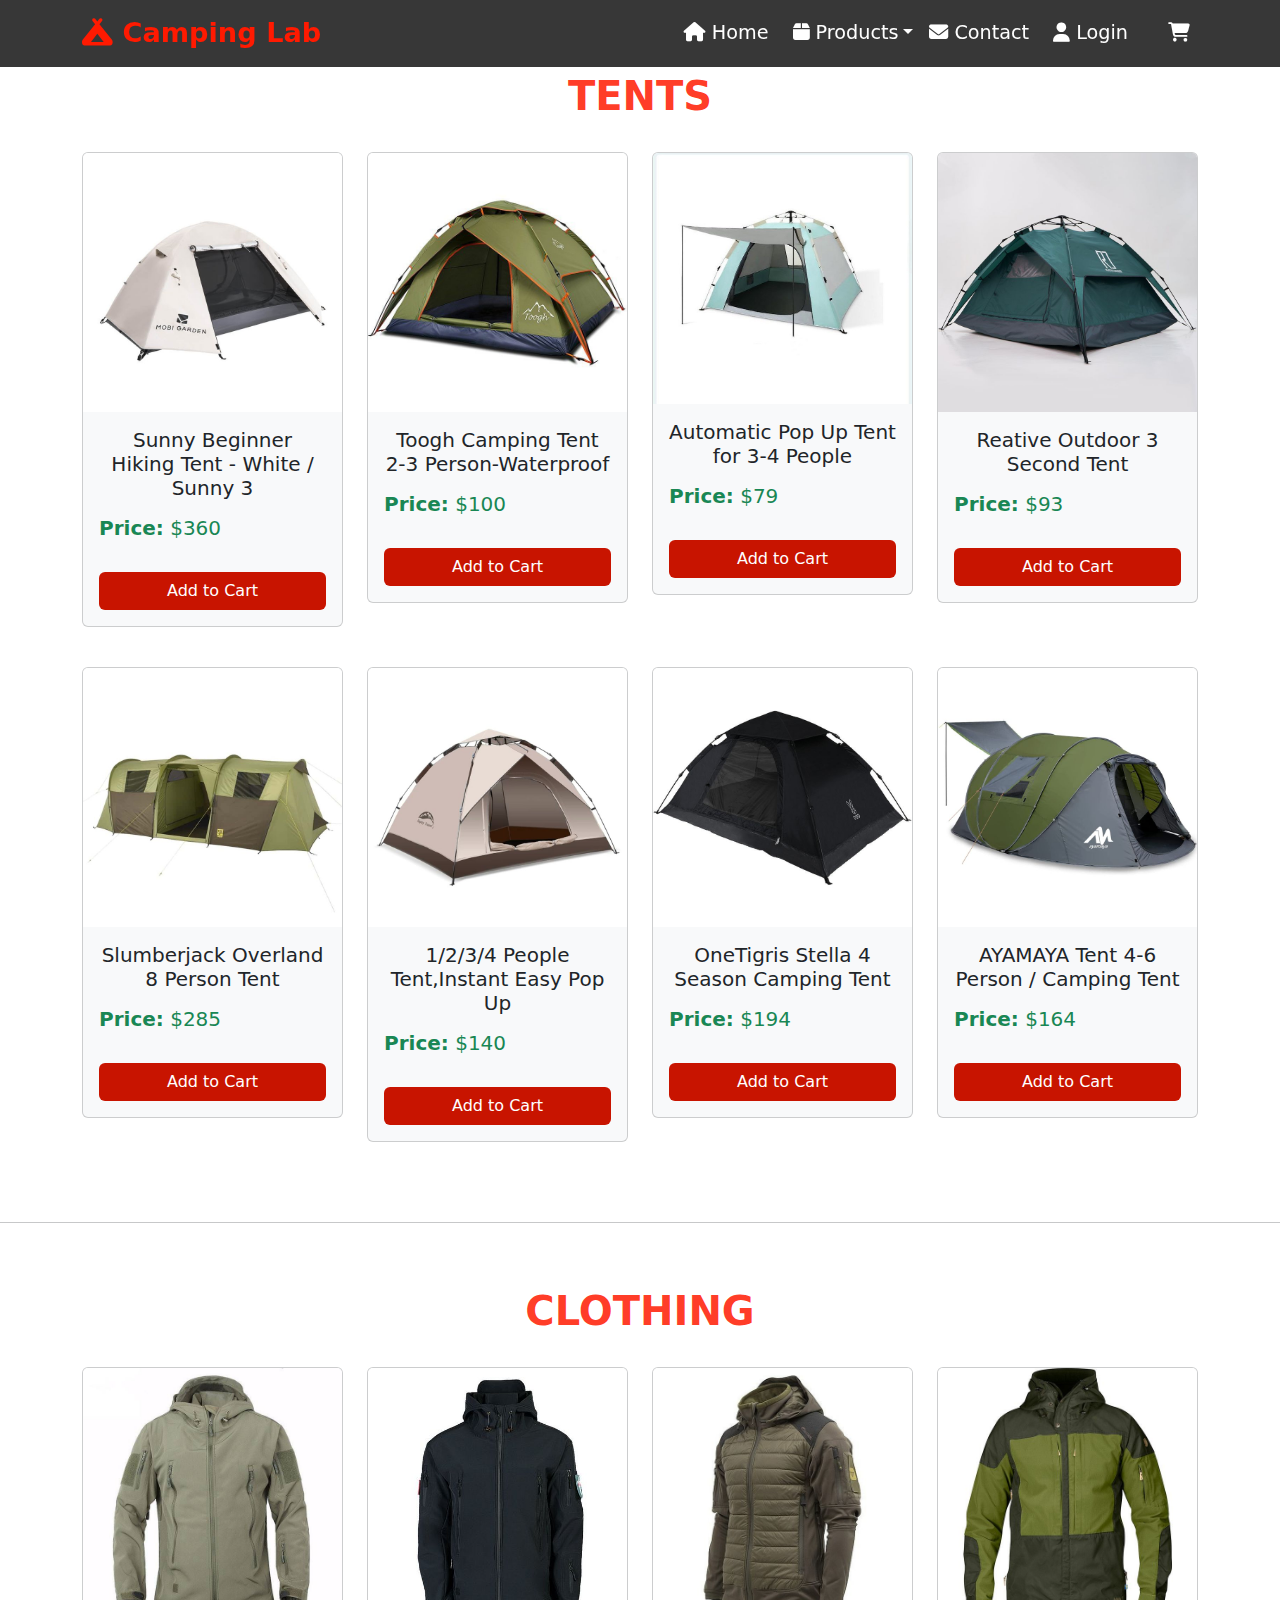
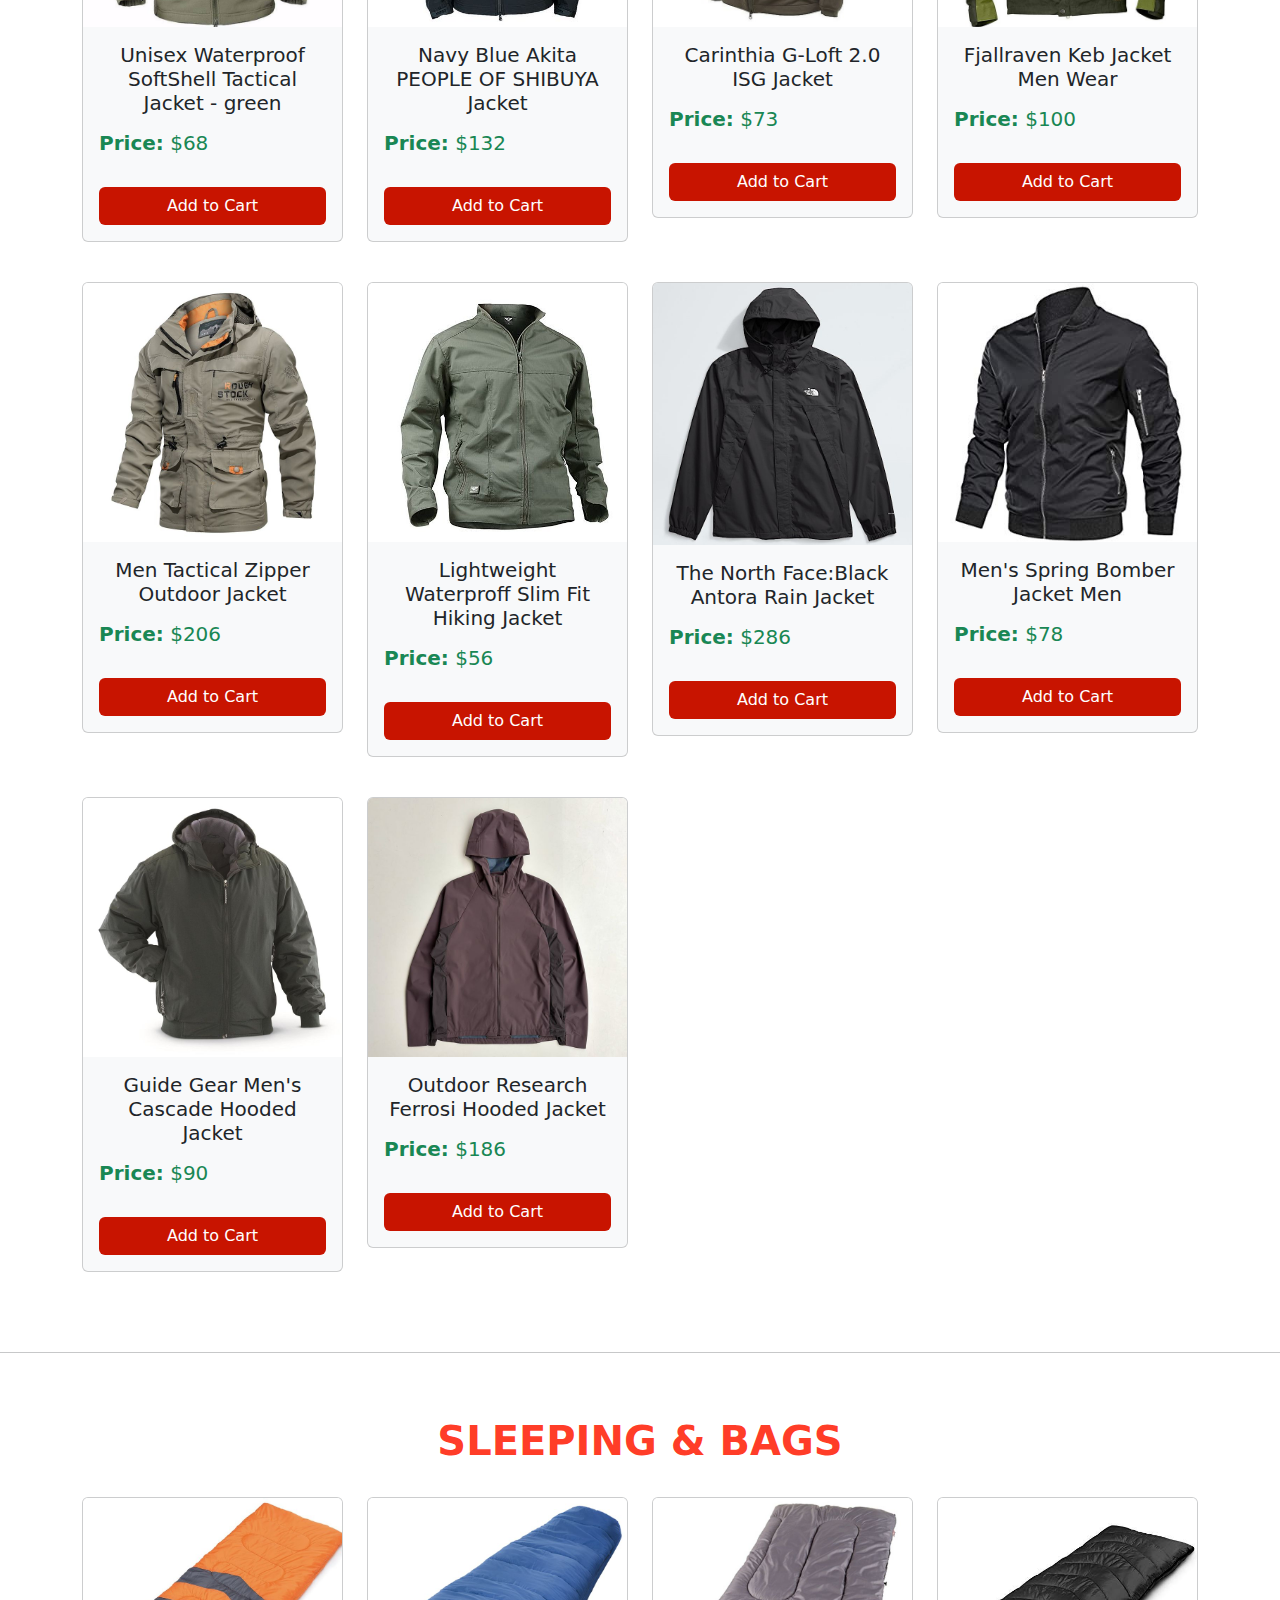
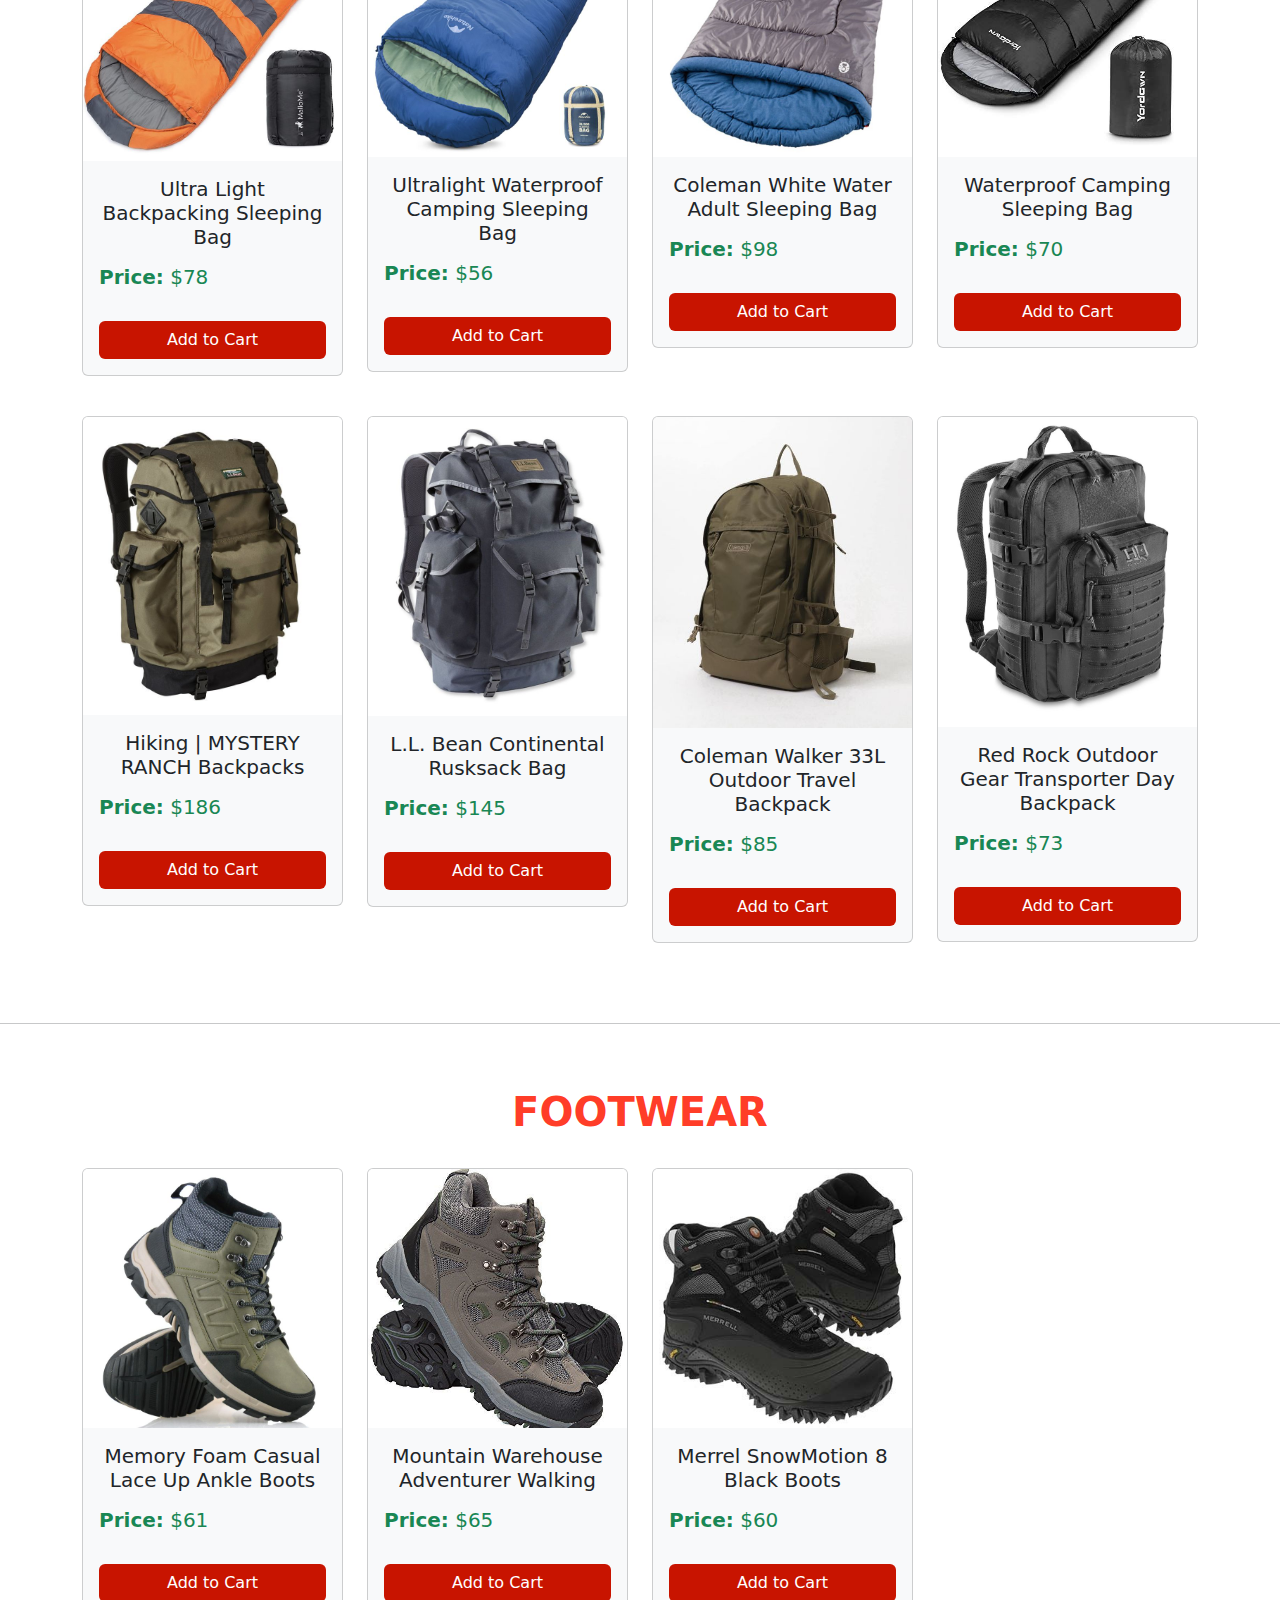
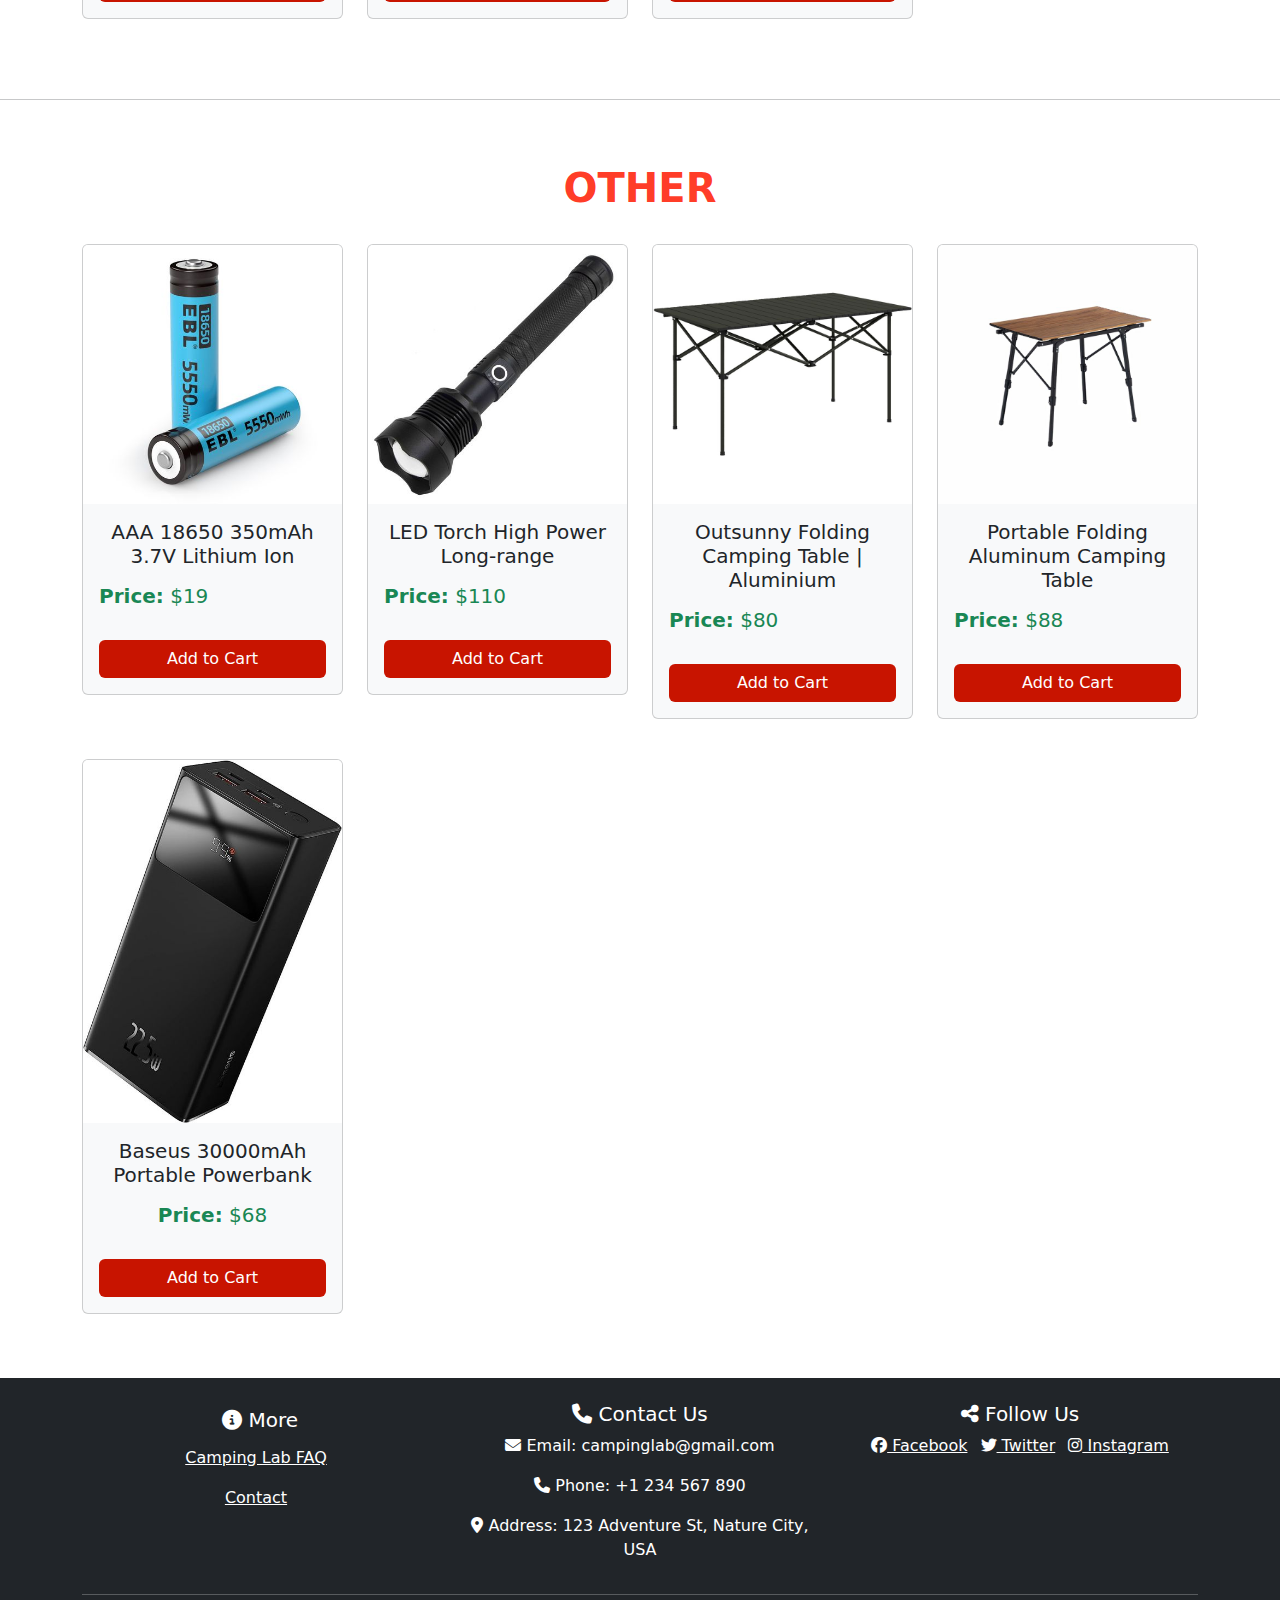
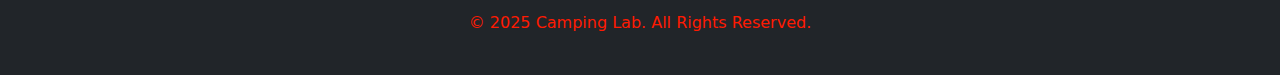
<file: product.html>
<!DOCTYPE html>
<html lang="en">
<head>
    <meta charset="UTF-8">
    <meta name="viewport" content="width=device-width, initial-scale=1.0">
    <title>Products</title>
    <link rel="stylesheet" href="bootstrap/css/bootstrap.min.css">
    <link rel="stylesheet" href="bootstrap/css/product-style.css">
    <link rel="stylesheet" href="bootstrap/css/index.css">
    <link rel="stylesheet" href="https://cdnjs.cloudflare.com/ajax/libs/font-awesome/6.5.1/css/all.min.css">
    <script src="bootstrap/js/bootstrap.bundle.min.js" defer></script>
     <script src="bootstrap/js/cart.js" defer></script> 
</head>
<body>
    <!-- Navbar -->
    <nav class="navbar navbar-expand-md navbar-dark fixed-top">
        <div class="container">
            <a href="index.html" class="navbar-brand"><i class="fa-solid fa-campground"></i> Camping Lab</a>
            <button class="navbar-toggler" type="button" data-bs-toggle="collapse" data-bs-target="#navbarNav">
                <span class="navbar-toggler-icon"></span>
            </button>
            <div class="collapse navbar-collapse" id="navbarNav">
                <ul class="navbar-nav ms-auto">
                    <li class="nav-item"><a class="nav-link me-2" href="index.html"><i class="fa-solid fa-home"></i> Home</a></li>
                    <li class="nav-item dropdown">
                        <a href="#" class="nav-link dropdown-toggle" data-bs-toggle="dropdown"><i class="fa-solid fa-box"></i> Products</a> 
                        <div class="dropdown">
                            <ul class="dropdown-menu bg-secondary-subtle w-100" aria-labelledby="categoryDropdown">
                              <li><a class="dropdown-item " href="#">All</a></li>
                              <li><a class="dropdown-item " href="product.html#tent">Tents</a></li>
                              <li><a class="dropdown-item" href="product.html#clothing">Clothing</a></li>
                              <li><a class="dropdown-item" href="product.html#sleep">Sleeping & Bags</a></li>
                              <li><a class="dropdown-item" href="product.html#footwear">Footwear</a></li>
                              <li><a class="dropdown-item" href="product.html#other">Other</a></li>
                            </ul>
                          </div>
                    </li>
                    <li class="nav-item"><a class="nav-link me-2" href="faq_contact.html#contact"><i class="fa-solid fa-envelope"></i> Contact</a></li>
                    <li class="nav-item">
                        <a href="#" class="nav-link me-2" data-bs-toggle="modal" data-bs-target="#authModal">
                            <i class="fa-solid fa-user "></i> Login</a>
                    </li>
                    <li class="nav-item"><a class="nav-link ms-3" href="cart.html"><span id="cart-badge" class="badge"></span><i class="fa-solid fa-shopping-cart"></i> </a></li>
                </ul>
            </div>
        </div>
    </nav>


    <!-- Login & Sign Up Modal -->
    <div class="modal fade" id="authModal" tabindex="-1" aria-labelledby="authModalLabel" aria-hidden="true">
        <div class="modal-dialog">
            <div class="modal-content">
                <div class="modal-header">
                    <h5 class="modal-title" id="authModalLabel">Welcome</h5>
                    <button type="button" class="btn-close" data-bs-dismiss="modal" aria-label="Close"></button>
                </div>
                <div class="modal-body">
                    
                    <!-- Tabs -->
                    <ul class="nav nav-tabs mb-3" id="authTabs">
                        <li class="nav-item">
                            <a class="nav-link active" id="login-tab" data-bs-toggle="tab" href="#login">Login</a>
                        </li>
                        <li class="nav-item">
                            <a class="nav-link" id="signup-tab" data-bs-toggle="tab" href="#signup">Sign Up</a>
                        </li>
                    </ul>
    
                    <div class="tab-content">
                        <!-- Login Form -->
                        <div class="tab-pane fade show active" id="login">
                            <form>
                                <div class="mb-3">
                                    <label for="loginEmail" class="form-label">Email Address</label>
                                    <input type="email" class="form-control" id="loginEmail" required>
                                </div>
                                <div class="mb-3">
                                    <label for="loginPassword" class="form-label">Password</label>
                                    <input type="password" class="form-control" id="loginPassword" required>
                                </div>
                                <button type="submit" class="btn btn-primary w-100">Login</button>
                            </form>
                        </div>
    
                        <!-- Sign Up Form -->
                        <div class="tab-pane fade" id="signup">
                            <form>
                                <div class="mb-3">
                                    <label for="signupName" class="form-label">Full Name</label>
                                    <input type="text" class="form-control" id="signupName" required>
                                </div>
                                <div class="mb-3">
                                    <label for="signupEmail" class="form-label">Email Address</label>
                                    <input type="email" class="form-control" id="signupEmail" required>
                                </div>
                                <div class="mb-3">
                                    <label for="signupPassword" class="form-label">Password</label>
                                    <input type="password" class="form-control" id="signupPassword" required>
                                </div>
                                <button type="submit" class="btn btn-success w-100">Sign Up</button>
                            </form>
                        </div>
                    </div>
                </div>
            </div>
        </div>
    </div>   
                                         <!--Tent Product -->

    <div class="container py-5" id="tent"><br>
        <h1 class="product-heading" id="products" >TENTS</h1><br>
         <div class="row row-cols-1 row-cols-md-5 g-4">
             
             <!-- Product Card 1 -->
             <div class="col-md-3 mb-3 ">
                <div class="card bg-light">
                    <img src="img/tent1.jpg" class="card-img-top" alt="4 men tent">
                    <div class="card-body">
                        <h5 class="card-title text-center">Sunny Beginner Hiking Tent - White / Sunny 3</h5>
                        <h5 class="card-text text-success mt-3"><strong>Price:</strong> $360</h5><br>
                        <a href="#cart.html" class="btn btn-custom w-100" 
                        onclick="addToCart('Sunny Beginner Hiking Tent - White / Sunny 3', 360, 'img/tent1.jpg'); return false;">Add to Cart
                        </a>                     
                    </div>
                </div>
            </div>
             <!-- Product Card 2 -->
            <div class="col-md-3 mb-3 ">
                <div class="card bg-light">
                    <img src="img/tent2.jpg" class="card-img-top" alt="tent">
                    <div class="card-body">
                        <h5 class="card-title text-center">Toogh Camping Tent 2-3 Person-Waterproof</h5>
                        <h5 class="card-text text-success mt-3"><strong>Price:</strong> $100</h5><br>
                        <a href="#cart.html" class="btn btn-custom w-100" 
                        onclick="addToCart('Toogh Camping Tent 2-3 Person-Waterproof', 100, 'img/tent2.jpg'); return false;">Add to Cart
                        </a>  
                    </div>
                </div>
            </div>
             <!-- Product Card 3 -->
             <div class="col-md-3 mb-3 ">
                 <div class="card bg-light">
                     <img src="img/tent3.jpg" class="card-img-top" alt="5 men tent">
                     <div class="card-body">
                         <h5 class="card-title text-center">Automatic Pop Up Tent for 3-4 People</h5>
                         <h5 class="card-text text-success mt-3"><strong>Price:</strong> $79</h5><br>
                         <a href="#cart.html" class="btn btn-custom w-100" 
                        onclick="addToCart('Automatic Pop Up Tent for 3-4 People', 79, 'img/tent3.jpg'); return false;">Add to Cart
                        </a> 
                     </div>
                 </div>
             </div>
             <!-- Product Card 4 -->
             <div class="col-md-3 mb-3 ">
                 <div class="card bg-light">
                     <img src="img/tent4.jpg" class="card-img-top" alt="tent">
                     <div class="card-body">
                         <h5 class="card-title text-center">Reative Outdoor 3 Second Tent</h5>
                         <h5 class="card-text text-success mt-3"><strong>Price:</strong> $93</h5><br>
                         <a href="#cart.html" class="btn btn-custom w-100" 
                         onclick="addToCart('Reative Outdoor 3 Second Tent', 93, 'img/tent4.jpg'); return false;">Add to Cart
                         </a>
                     </div>
                 </div>
             </div>
              <!-- Product Card 5 -->
              <div class="col-md-3 mb-3 ">
                <div class="card bg-light">
                    <img src="img/tent5.jpg" class="card-img-top" alt="tent">
                    <div class="card-body">
                        <h5 class="card-title text-center">Slumberjack Overland 8 Person Tent</h5>
                        <h5 class="card-text text-success mt-3"><strong>Price:</strong> $285</h5><br>
                        <a href="#cart.html" class="btn btn-custom w-100" 
                         onclick="addToCart('Slumberjack Overland 8 Person Tent', 285, 'img/tent5.jpg'); return false;">Add to Cart
                         </a>
                    </div>
                </div>
            </div>           
             <!-- Product Card 6 -->
             <div class="col-md-3 mb-3 ">
                <div class="card bg-light">
                    <img src="img/tent6.jpg" class="card-img-top" alt="
                    tent">
                    <div class="card-body">
                        <h5 class="card-title text-center">1/2/3/4 People Tent,Instant Easy Pop Up</h5>
                        <h5 class="card-text text-success mt-3"><strong>Price:</strong> $140</h5><br>
                        <a href="#cart.html" class="btn btn-custom w-100" 
                         onclick="addToCart('1/2/3/4 People Tent,Instant Easy Pop Up', 140, 'img/tent6.jpg'); return false;">Add to Cart
                         </a>
                    </div>
                </div>
            </div>
             <!-- Product Card 7 -->
            <div class="col-md-3 mb-3 ">
                <div class="card bg-light">
                    <img src="img/tent7.jpg" class="card-img-top" alt="tent">
                    <div class="card-body">
                        <h5 class="card-title text-center">OneTigris Stella 4 Season Camping Tent</h5>
                        <h5 class="card-text text-success mt-3"><strong>Price:</strong> $194</h5><br>
                        <a href="#cart.html" class="btn btn-custom w-100" 
                         onclick="addToCart('OneTigris Stella 4 Season Camping Tent', 194, 'img/tent7.jpg'); return false;">Add to Cart
                         </a>
                    </div>
                </div>
            </div>
             <!-- Product Card 8 -->
            <div class="col-md-3 mb-3 ">
                <div class="card bg-light">
                    <img src="img/tent8.jpg" class="card-img-top" alt="tent">
                    <div class="card-body">
                        <h5 class="card-title text-center">AYAMAYA Tent 4-6 Person / Camping Tent</h5>
                        <h5 class="card-text text-success mt-3"><strong>Price:</strong> $164</h5><br>
                        <a href="#cart.html" class="btn btn-custom w-100"
                         onclick="addToCart('AYAMAYA Tent 4-6 Person / Camping Tent', 164, 'img/tent8.jpg'); return false;">Add to Cart
                        </a>
                    </div>
                </div>
            </div>
         </div>
    </div><hr>

                                            <!-- Clothing -->

    <div class="container py-5" id="clothing">
        <h1 class="product-heading">CLOTHING</h1><br>
         <div class="row row-cols-1 row-cols-md-5 g-4">
             
             <!-- Product Card 1 -->
             <div class="col-md-3 mb-3 ">
                <div class="card bg-light">
                    <img src="img/clothing1.jpg" class="card-img-top" alt="clothing">
                    <div class="card-body">
                        <h5 class="card-title text-center">Unisex Waterproof SoftShell Tactical Jacket - green</h5>
                        <h5 class="card-text text-success mt-3"><strong>Price:</strong> $68</h5><br>
                        <a href="#cart.html" class="btn btn-custom w-100"
                        onclick="addToCart('Unisex Waterproof SoftShell Tactical Jacket - green', 68, 'img/clothing1.jpg'); return false;">Add to Cart
                        </a>
                    </div>
                </div>
            </div>
             <!-- Product Card 2 -->
             <div class="col-md-3 mb-3 ">
                 <div class="card bg-light">
                     <img src="img/clothing2.jpg" class="card-img-top" alt="clothing">
                     <div class="card-body">
                         <h5 class="card-title text-center">Navy Blue Akita PEOPLE OF SHIBUYA Jacket</h5>
                         <h5 class="card-text text-success mt-3"><strong>Price:</strong> $132</h5><br>
                         <a href="#cart.html" class="btn btn-custom w-100"
                         onclick="addToCart('Navy Blue Akita PEOPLE OF SHIBUYA Jacket', 132, 'img/clothing2.jpg'); return false;">Add to Cart
                         </a>
                     </div>
                 </div>
             </div>
             <!-- Product Card 3 -->
             <div class="col-md-3 mb-3 ">
                 <div class="card bg-light">
                     <img src="img/clothing3.jpg" class="card-img-top" alt="clothing">
                     <div class="card-body">
                         <h5 class="card-title text-center">Carinthia G-Loft 2.0 ISG Jacket</h5>
                         <h5 class="card-text text-success mt-3"><strong>Price:</strong> $73</h5><br>
                         <a href="#cart.html" class="btn btn-custom w-100"
                         onclick="addToCart('Carinthia G-Loft 2.0 ISG Jacket', 73, 'img/clothing3.jpg'); return false;">Add to Cart
                         </a>
                     </div>
                 </div>
             </div>
             <!-- Product Card 4 -->
             <div class="col-md-3 mb-3 ">
                 <div class="card bg-light">
                     <img src="img/clothing4.jpg" class="card-img-top" alt="clothing">
                    <div class="card-body">
                        <h5 class="card-title text-center">Fjallraven Keb Jacket Men Wear</h5>
                        <h5 class="card-text text-success mt-3"><strong>Price:</strong> $100</h5><br>
                        <a href="#cart.html" class="btn btn-custom w-100"
                        onclick="addToCart('Fjallraven Keb Jacket Men Wear', 100, 'img/clothing4.jpg'); return false;">Add to Cart
                        </a>
                    </div>
                 </div>
             </div>
              <!-- Product Card 5 -->
              <div class="col-md-3 mb-3 ">
                <div class="card bg-light">
                    <img src="img/clothing5.jpg" class="card-img-top" alt="clothing">
                    <div class="card-body">
                        <h5 class="card-title text-center">Men Tactical Zipper Outdoor Jacket</h5>
                        <h5 class="card-text text-success mt-3"><strong>Price:</strong> $206</h5><br>
                        <a href="#cart.html" class="btn btn-custom w-100"
                        onclick="addToCart('Men Tactical Zipper Outdoor Jacket', 206, 'img/clothing5.jpg'); return false;">Add to Cart
                        </a>
                    </div>
                </div>
            </div>
             <!-- Product Card 6 -->
             <div class="col-md-3 mb-3 ">
                <div class="card bg-light">
                    <img src="img/clothing6.jpg" class="card-img-top" alt="clothing">
                    <div class="card-body">
                        <h5 class="card-title text-center">Lightweight Waterproff Slim Fit Hiking Jacket</h5>
                        <h5 class="card-text text-success mt-3"><strong>Price:</strong> $56</h5><br>
                        <a href="#cart.html" class="btn btn-custom w-100"
                        onclick="addToCart('Lightweight Waterproff Slim Fit Hiking Jacket', 56, 'img/clothing6.jpg'); return false;">Add to Cart
                        </a>
                    </div>
                </div>
            </div>
             <!-- Product Card 7 -->
             <div class="col-md-3 mb-3 ">
                <div class="card bg-light">
                    <img src="img/clothing7.jpg" class="card-img-top" alt="clothing">
                    <div class="card-body">
                        <h5 class="card-title text-center">The North Face:Black Antora Rain Jacket</h5>
                        <h5 class="card-text text-success mt-3"><strong>Price:</strong> $286</h5><br>
                        <a href="#cart.html" class="btn btn-custom w-100"
                        onclick="addToCart('The North Face:Black Antora Rain Jacket', 286, 'img/clothing7.jpg'); return false;">Add to Cart
                        </a>
                    </div>
                </div>
            </div>
             <!-- Product Card 8 -->
             <div class="col-md-3 mb-3 ">
                <div class="card bg-light">
                    <img src="img/clothing8.jpg" class="card-img-top" alt="clothing">
                    <div class="card-body">
                        <h5 class="card-title text-center">Men's Spring Bomber Jacket Men</h5>
                        <h5 class="card-text text-success mt-3"><strong>Price:</strong> $78</h5><br>
                        <a href="#cart.html" class="btn btn-custom w-100"
                        onclick="addToCart('Men Spring Bomber Jacket Men', 78, 'img/clothing8.jpg'); return false;">Add to Cart
                        </a>
                    </div>
                </div>
            </div>
                         <!-- Product Card 9 -->
             <div class="col-md-3 mb-3 ">
                <div class="card bg-light">
                    <img src="img/clothing9.jpg" class="card-img-top" alt="clothing">
                    <div class="card-body">
                        <h5 class="card-title text-center">Guide Gear Men's Cascade Hooded Jacket</h5>
                        <h5 class="card-text text-success mt-3"><strong>Price:</strong> $90</h5><br>
                        <a href="#cart.html" class="btn btn-custom w-100"
                        onclick="addToCart('Guide Gear Men Cascade Hooded Jacket', 90, 'img/clothing9.jpg'); return false;">Add to Cart
                        </a>
                    </div>
                </div>
            </div>
                        <!-- Product Card 10 -->
             <div class="col-md-3 mb-3 ">
                <div class="card bg-light">
                    <img src="img/clothing10.jpg" class="card-img-top" alt="clothing">
                    <div class="card-body">
                        <h5 class="card-title text-center">Outdoor Research Ferrosi Hooded Jacket</h5>
                        <h5 class="card-text text-success mt-3"><strong>Price:</strong> $186</h5><br>
                        <a href="#cart.html" class="btn btn-custom w-100"
                        onclick="addToCart('Outdoor Research Ferrosi Hooded Jacket', 186, 'img/clothing10.jpg'); return false;">Add to Cart
                        </a>
                    </div>
                </div>
            </div>
         </div>
     </div><hr>

                                             <!-- Sleeping & Bags -->

    <div class="container py-5" id="sleep">
        <h1 class="product-heading">SLEEPING & BAGS</h1><br>
         <div class="row row-cols-1 row-cols-md-5 g-4">
             
             <!-- Product Card 1 -->
             <div class="col-md-3 mb-3">
                 <div class="card bg-light">
                     <img src="img/bed1.jpg" class="card-img-top" alt="sleeping bag">
                     <div class="card-body">
                         <h5 class="card-title text-center">Ultra Light Backpacking Sleeping Bag</h5>
                         <h5 class="card-text text-success mt-3"><strong>Price:</strong> $78</h5><br>
                         <a href="#cart.html" class="btn btn-custom w-100"
                         onclick="addToCart('Ultra Light Backpacking Sleeping Bag', 78, 'img/bed1.jpg'); return false;">Add to Cart
                        </a>
                     </div>
                 </div>
             </div>
             <!-- Product Card 2 -->
             <div class="col-md-3 mb-3 ">
                 <div class="card bg-light">
                     <img src="img/bed2.jpg" class="card-img-top" alt="sleeping bag">
                     <div class="card-body">
                         <h5 class="card-title text-center">Ultralight Waterproof Camping Sleeping Bag</h5>
                         <h5 class="card-text text-success mt-3"><strong>Price:</strong> $56</h5><br>
                         <a href="#cart.html" class="btn btn-custom w-100"
                         onclick="addToCart('Ultralight Waterproof Camping Sleeping Bag', 56, 'img/bed2.jpg'); return false;">Add to Cart
                        </a>
                     </div>
                 </div>
             </div>
             <!-- Product Card 3 -->
             <div class="col-md-3 mb-3 ">
                 <div class="card bg-light">
                     <img src="img/bed3.jpg" class="card-img-top" alt="sleeping bag">
                     <div class="card-body">
                         <h5 class="card-title text-center">Coleman White Water Adult Sleeping Bag</h5>
                         <h5 class="card-text text-success mt-3"><strong>Price:</strong> $98</h5><br>
                         <a href="#cart.html" class="btn btn-custom w-100"
                         onclick="addToCart('Coleman White Water Adult Sleeping Bag', 98, 'img/bed3.jpg'); return false;">Add to Cart
                        </a>
                     </div>
                 </div>
             </div>
             <!-- Product Card 4 -->
             <div class="col-md-3 mb-3 ">
                 <div class="card bg-light">
                     <img src="img/bed4.jpg" class="card-img-top" alt="sleeping bag">
                     <div class="card-body">
                         <h5 class="card-title text-center">Waterproof Camping Sleeping Bag</h5>
                         <h5 class="card-text text-success mt-3"><strong>Price:</strong> $70</h5><br>
                         <a href="#cart.html" class="btn btn-custom w-100"
                         onclick="addToCart('Waterproof Camping Sleeping Bag', 70, 'img/bed4.jpg'); return false;">Add to Cart
                        </a>
                     </div>
                 </div>
             </div>
              <!-- Product Card 5 -->
              <div class="col-md-3 mb-3 ">
                <div class="card bg-light">
                    <img src="img/bag1.jpg" class="card-img-top" alt="bag">
                    <div class="card-body">
                        <h5 class="card-title text-center">Hiking | MYSTERY RANCH Backpacks</h5>
                        <h5 class="card-text text-success mt-3"><strong>Price:</strong> $186</h5><br>
                        <a href="#cart.html" class="btn btn-custom w-100"
                         onclick="addToCart('Hiking | MYSTERY RANCH Backpacks', 186, 'img/bag1.jpg'); return false;">Add to Cart
                        </a>
                    </div>
                </div>
            </div>
             <!-- Product Card 6 -->
             <div class="col-md-3 mb-3 ">
                <div class="card bg-light">
                    <img src="img/bag2.jpg" class="card-img-top" alt="bag">
                    <div class="card-body">
                        <h5 class="card-title text-center">L.L. Bean Continental Rusksack Bag</h5>
                        <h5 class="card-text text-success mt-3"><strong>Price:</strong> $145</h5><br>
                        <a href="#cart.html" class="btn btn-custom w-100"
                         onclick="addToCart('L.L. Bean Continental Rusksack Bag', 145, 'img/bag2.jpg'); return false;">Add to Cart
                        </a>
                    </div>
                </div>
            </div>
             <!-- Product Card 7 -->
             <div class="col-md-3 mb-3 ">
                <div class="card bg-light">
                    <img src="img/bag3.jpg" class="card-img-top" alt="bag">
                    <div class="card-body">
                        <h5 class="card-title text-center">Coleman Walker 33L Outdoor Travel Backpack</h5>
                        <h5 class="card-text text-success mt-3"><strong>Price:</strong> $85</h5><br>
                        <a href="#cart.html" class="btn btn-custom w-100"
                         onclick="addToCart('Coleman Walker 33L Outdoor Travel Backpack', 85, 'img/bag3.jpg'); return false;">Add to Cart
                        </a>
                    </div>
                </div>
            </div>
             <!-- Product Card 8 -->
             <div class="col-md-3 mb-3 ">
                <div class="card bg-light">
                    <img src="img/bag4.jpg" class="card-img-top" alt="bag">
                    <div class="card-body">
                        <h5 class="card-title text-center">Red Rock Outdoor Gear Transporter Day Backpack</h5>
                        <h5 class="card-text text-success mt-3"><strong>Price:</strong> $73</h5><br>
                        <a href="#cart.html" class="btn btn-custom w-100"
                         onclick="addToCart('Red Rock Outdoor Gear Transporter Day Backpack', 73, 'img/bag4.jpg'); return false;">Add to Cart
                        </a>
                    </div>
                </div>
            </div>
         </div>
     </div><hr>


                                            <!-- Footwear -->

    <div class="container py-5" id="footwear">
        <h1 class="product-heading">FOOTWEAR</h1><br>
         <div class="row row-cols-1 row-cols-md-5 g-4">
             
             <!-- Product Card 1 -->
             <div class="col-md-3 mb-3 ">
                <div class="card bg-light">
                    <img src="img/footwear1.jpg" class="card-img-top" alt="footwear">
                    <div class="card-body">
                        <h5 class="card-title text-center">Memory Foam Casual Lace Up Ankle Boots</h5>
                        <h5 class="card-text text-success mt-3"><strong>Price:</strong> $61</h5><br>
                        <a href="#cart.html" class="btn btn-custom w-100"
                         onclick="addToCart('Memory Foam Casual Lace Up Ankle Boots', 61, 'img/footwear1.jpg'); return false;">Add to Cart
                        </a>
                    </div>
                </div>
            </div>
             <!-- Product Card 2 -->
             <div class="col-md-3 mb-3 ">
                 <div class="card bg-light">
                     <img src="img/footwear2.jpg" class="card-img-top" alt="footwear">
                     <div class="card-body">
                         <h5 class="card-title text-center">Mountain Warehouse Adventurer Walking</h5>
                         <h5 class="card-text text-success mt-3"><strong>Price:</strong> $65</h5><br>
                         <a href="#cart.html" class="btn btn-custom w-100"
                         onclick="addToCart('Mountain Warehouse Adventurer Walking', 65, 'img/footwear2.jpg'); return false;">Add to Cart
                         </a>
                     </div>
                 </div>
             </div>
             <!-- Product Card 3 -->
             <div class="col-md-3 mb-3 ">
                 <div class="card bg-light">
                     <img src="img/footwear3.jpg" class="card-img-top" alt="footwear">
                     <div class="card-body">
                         <h5 class="card-title text-center">Merrel SnowMotion 8 Black Boots</h5>
                         <h5 class="card-text text-success mt-3"><strong>Price:</strong> $60</h5><br>
                         <a href="#cart.html" class="btn btn-custom w-100"
                         onclick="addToCart('Merrel SnowMotion 8 Black Boots', 60, 'img/footwear3.jpg'); return false;">Add to Cart
                         </a>
                     </div>
                 </div>
             </div>
         </div>
     </div><hr>
                                            <!-- Other -->
     <div class="container py-5" id="other">
        <h1 class="product-heading">OTHER</h1><br>
         <div class="row row-cols-1 row-cols-md-5 g-4">
             
             <!-- Product Card 1 -->
             <div class="col-md-3 mb-3 ">
                <div class="card bg-light">
                    <img src="img/battery1.jpg" class="card-img-top" alt="battary">
                    <div class="card-body">
                        <h5 class="card-title text-center">AAA 18650 350mAh 3.7V Lithium Ion</h5>
                        <h5 class="card-text text-success mt-3"><strong>Price:</strong> $19</h5><br>
                        <a href="#cart.html" class="btn btn-custom w-100"
                         onclick="addToCart('AAA 18650 350mAh 3.7V Lithium Ion', 19, 'img/battery1.jpg'); return false;">Add to Cart
                         </a>
                    </div>
                </div>
            </div>
             <!-- Product Card 2 -->
             <div class="col-md-3 mb-3 ">
                 <div class="card bg-light">
                     <img src="img/Touch1.jpg" class="card-img-top" alt="touch">
                     <div class="card-body">
                         <h5 class="card-title text-center">LED Torch High Power Long-range</h5>
                         <h5 class="card-text text-success mt-3"><strong>Price:</strong> $110</h5><br>
                         <a href="#cart.html" class="btn btn-custom w-100"
                         onclick="addToCart('LED Torch High Power Long-range', 110, 'img/Touch1.jpg'); return false;">Add to Cart
                         </a>
                     </div>
                 </div>
             </div>
             <!-- Product Card 3 -->
             <div class="col-md-3 mb-3 ">
                 <div class="card bg-light">
                     <img src="img/table1.jpg" class="card-img-top" alt="table">
                     <div class="card-body">
                         <h5 class="card-title text-center">Outsunny Folding Camping Table | Aluminium</h5>
                         <h5 class="card-text text-success mt-3"><strong>Price:</strong> $80</h5><br>
                         <a href="#cart.html" class="btn btn-custom w-100"
                         onclick="addToCart('Outsunny Folding Camping Table | Aluminium', 80, 'img/table1.jpg'); return false;">Add to Cart
                         </a>
                     </div>
                 </div>
             </div>
              <!-- Product Card 4 -->
              <div class="col-md-3 mb-3 ">
                <div class="card bg-light">
                    <img src="img/table2.jpg" class="card-img-top" alt="table">
                    <div class="card-body">
                        <h5 class="card-title text-center">Portable Folding Aluminum Camping Table</h5>
                        <h5 class="card-text text-success mt-3"><strong>Price:</strong> $88</h5><br>
                        <a href="#cart.html" class="btn btn-custom w-100"
                         onclick="addToCart('Portable Folding Aluminum Camping Table', 88, 'img/table2.jpg'); return false;">Add to Cart
                         </a>
                    </div>
                </div>
            </div>
             <!-- Product Card 5 -->
             <div class="col-md-3 mb-3 ">
                <div class="card bg-light">
                    <img src="img/powerbank1.jpg" class="card-img-top" alt="powerbank">
                    <div class="card-body text-center">
                        <h5 class="card-title">Baseus 30000mAh Portable Powerbank</h5>
                        <h5 class="card-text text-success mt-3"><strong>Price:</strong> $68</h5><br>
                        <a href="#cart.html" class="btn btn-custom w-100"
                        onclick="addToCart('Baseus 30000mAh Portable Powerbank', 68, 'img/powerbank1.jpg'); return false;">Add to Cart
                        </a>
                    </div>
                </div>
            </div>
         </div>
     </div>

    <!-- Footer -->
    <footer class="bg-dark text-white text-center py-4">
        <div class="container">
            <div class="row">
                <div class="col-md-4">
                    <h5><i class="fa-solid fa-info-circle py-2"></i> More</h5>
                    <p><a href="faq_contact.html#faq" class="text-white me-2"  id="linehide">Camping Lab FAQ</a></p>
                    <p><a href="faq_contact.html#contact" class="text-white me-2"  id="linehide">Contact</a></p>
                </div>
                <div class="col-md-4">
                    <h5><i class="fa-solid fa-phone"></i> Contact Us</h5>
                    <p><i class="fa-solid fa-envelope"></i> Email: campinglab@gmail.com</p>
                    <p><i class="fa-solid fa-phone"></i> Phone: +1 234 567 890</p>
                    <p><i class="fa-solid fa-map-marker-alt"></i> Address: 123 Adventure St, Nature City, USA</p>
                </div>
                <div class="col-md-4">
                    <h5><i class="fa-solid fa-share-nodes"></i> Follow Us</h5>
                    <a href="#" class="text-white me-2"><i class="fa-brands fa-facebook"></i> Facebook</a>
                    <a href="#" class="text-white me-2"><i class="fa-brands fa-twitter"></i> Twitter</a>
                    <a href="#" class="text-white"><i class="fa-brands fa-instagram"></i> Instagram</a>
                </div>
            </div>
            <hr>
            <p class="foottext">&copy; 2025 Camping Lab. All Rights Reserved.</p>
        </div>
    </footer>
</body>
</html>
</file>
<file: bootstrap/css/index.css>
.navbar
          {
              /* background: rgba(0, 0, 0, 0.692); */
              background: rgba(43, 42, 42, 0.943);
          }  

          .container .navbar-brand
        {
            font-size: 1.7rem;
            font-weight: bold;
            color:  rgb(255, 26, 1);
        }
        .navbar-nav .nav-link 
        {
            font-size: 1.2rem;
            color:white;
            transition: color 0.4s ease-in-out;
             /* background-color 0.3s ease-in-out; */
        }

        .navbar-nav .nav-link:hover {
            color:  rgb(255, 26, 1); /* Change text color on hover */
           /* background-color: rgba(255, 255, 255, 0.2);  Light background effect */
            /*border-radius: 5px;  Optional rounded corners */
            /* padding: 10px; Adds some spacing for better hover effect */
        }

        .dropdown li a:hover
        {
            background: #ccc;
        }

        .dropdown li a
        {
            color: solid rgb(0, 0, 0);
            font-weight: 450;
        }

        
        .vertical-line {
            width: 1px; 
            height: 20px; 
            background-color: #ccc; 
            margin: 0 10px; 
            align-self: center; 
          }

          .intro-section {
            width: 100%;
            height: 550px;
            background-size: cover;
            background-position: center;
            color: rgba(0, 0, 0, 0.311);
            padding: 110px 0;
            text-align: center;
            /* font-weight: bold; */
            /* line-height: 60px; */
        }

        .shop-now-btn {
            margin-top: 80px;
            padding: 10px 25px;
            font-size: 1.3rem;
            background-color: #ff4500;
            color: white;
            border: none;
            border-radius: 5px;
            transition: 0.3s;
            text-decoration: none;
            display: inline-block; 
        }
        .shop-now-btn:hover {
            background-color: #e03e00;
        }


          /* sign-up */
          .modal-content {
            border-radius: 10px;
        }
        .nav-tabs .nav-link {
            color: black;
        }
        .nav-tabs .nav-link.active {
            color: white;
            background-color: #2d66a3;
        }

        /* Popular Item */
        .card-img-top:hover {
            transform: scale(1.1);
            transition: transform 0.5s ease-in-out;
        }
        .btn-custom {
            background-color: rgb(200, 20, 0);
            color: white;
        }
        .btn-custom:hover {
            background-color: #ff4500;
            color: white;
        }


        .gallery .card {
            transition: transform 0.3s ease-in-out;
            border-radius: 10px;
            overflow: hidden;
        }
        .gallery .card:hover {
            transform: scale(1.1);
            z-index: 1;
            position: relative;
        }


      

        

        .gallery img {
            width: 100%;
            height: auto;
            border-radius: 10px;
        }

        .container1
        {
            text-align: center;
            justify-content: center;
            margin-top: 10px;
            margin-bottom: 10px;
        }

        .container2
        {
            text-align: center;
            justify-content: center;
            margin-top: 30px;
            margin-bottom: 30px;
        }

        .carousel 
        {
            max-width: 1200px;
            margin: 20px auto;
            border-radius: 30px 50px;
            overflow: hidden;
            box-shadow: 0 4px 8px rgba(0, 0, 0, 0.2);

        }
        .carousel-caption 
        {
            background: rgba(0, 0, 0, 0.5);
            padding: 10px;
            border-radius: 5px;
        }

        .foottext
        {
            color:  rgb(255, 26, 1);
        }
</file>
<file: bootstrap/css/cart.css>
/* Custom Modal Styling */
  .custom-modal {
    display: none;
    position: fixed;
    top: 0;
    left: 0;
    width: 100%;
    height: 100%;
    background: rgba(153, 142, 142, 0.5);
    justify-content: center;
    align-items: center;
    z-index: 1000;
}

.modal-content {
    background: white;
    padding: 20px;
    border-radius: 8px;
    width: 400px;
    text-align: center;
    animation: fadeIn 0.3s ease-in-out;
}

.modal-buttons {
    margin-top: 20px;
    display: flex;
    justify-content: space-between;
}

@keyframes fadeIn {
    from { opacity: 0; transform: scale(0.9); }
    to { opacity: 1; transform: scale(1); }
}
</file>
<file: bootstrap/css/faq_contact.css>
.navbar
{
      /* background: rgba(0, 0, 0, 0.692); */
      background: rgba(43, 42, 42, 0.943);
}

#show-active
{
    color:  rgb(255, 26, 1);
}

.container .navbar-brand
{
    font-size: 1.7rem;
    font-weight: bold;
    color:  rgb(255, 26, 1);
}
.navbar-nav .nav-link 
{
    font-size: 1.2rem;
    color:white;
    transition: color 0.4s ease-in-out;
}

.navbar-nav .nav-link:hover {
    color:  rgb(255, 26, 1);
}

.dropdown li a:hover
{
    background: #ccc;
}

.dropdown li a
{
    color: solid rgb(0, 0, 0);
    font-weight: 450;
}

/* form */
.contact-section {
    padding: 50px 0;
    padding-top: 50px;
    padding-bottom: 50px;
}
.contact-card {
    background: #ffffffc7;
    padding: 30px;
    border-radius: 10px;
    box-shadow: 0px 0px 15px rgba(0, 0, 0, 0.1);
}
hr
{
    color: rgba(0, 0, 0, 0.388);
}

#heading
{
    font-weight: bold;
    text-align: center;
    color:  rgba(255, 26, 1, 0.87);
}

    /* sign-up */
.modal-content 
{
    border-radius: 10px;
}
.nav-tabs .nav-link 
{
    color: black;
}
    .nav-tabs .nav-link.active 
{
    color: white;
    background-color: #2d66a3;
}

#linehide
{
    text-decoration: none;
}
.foottext
{
    color:  rgb(255, 26, 1);
}
</file>
<file: bootstrap/css/product-style.css>
.product-heading
{
    font-weight: bold;
    text-align: center;
    color:  rgba(255, 26, 1, 0.87);
}
</file>
